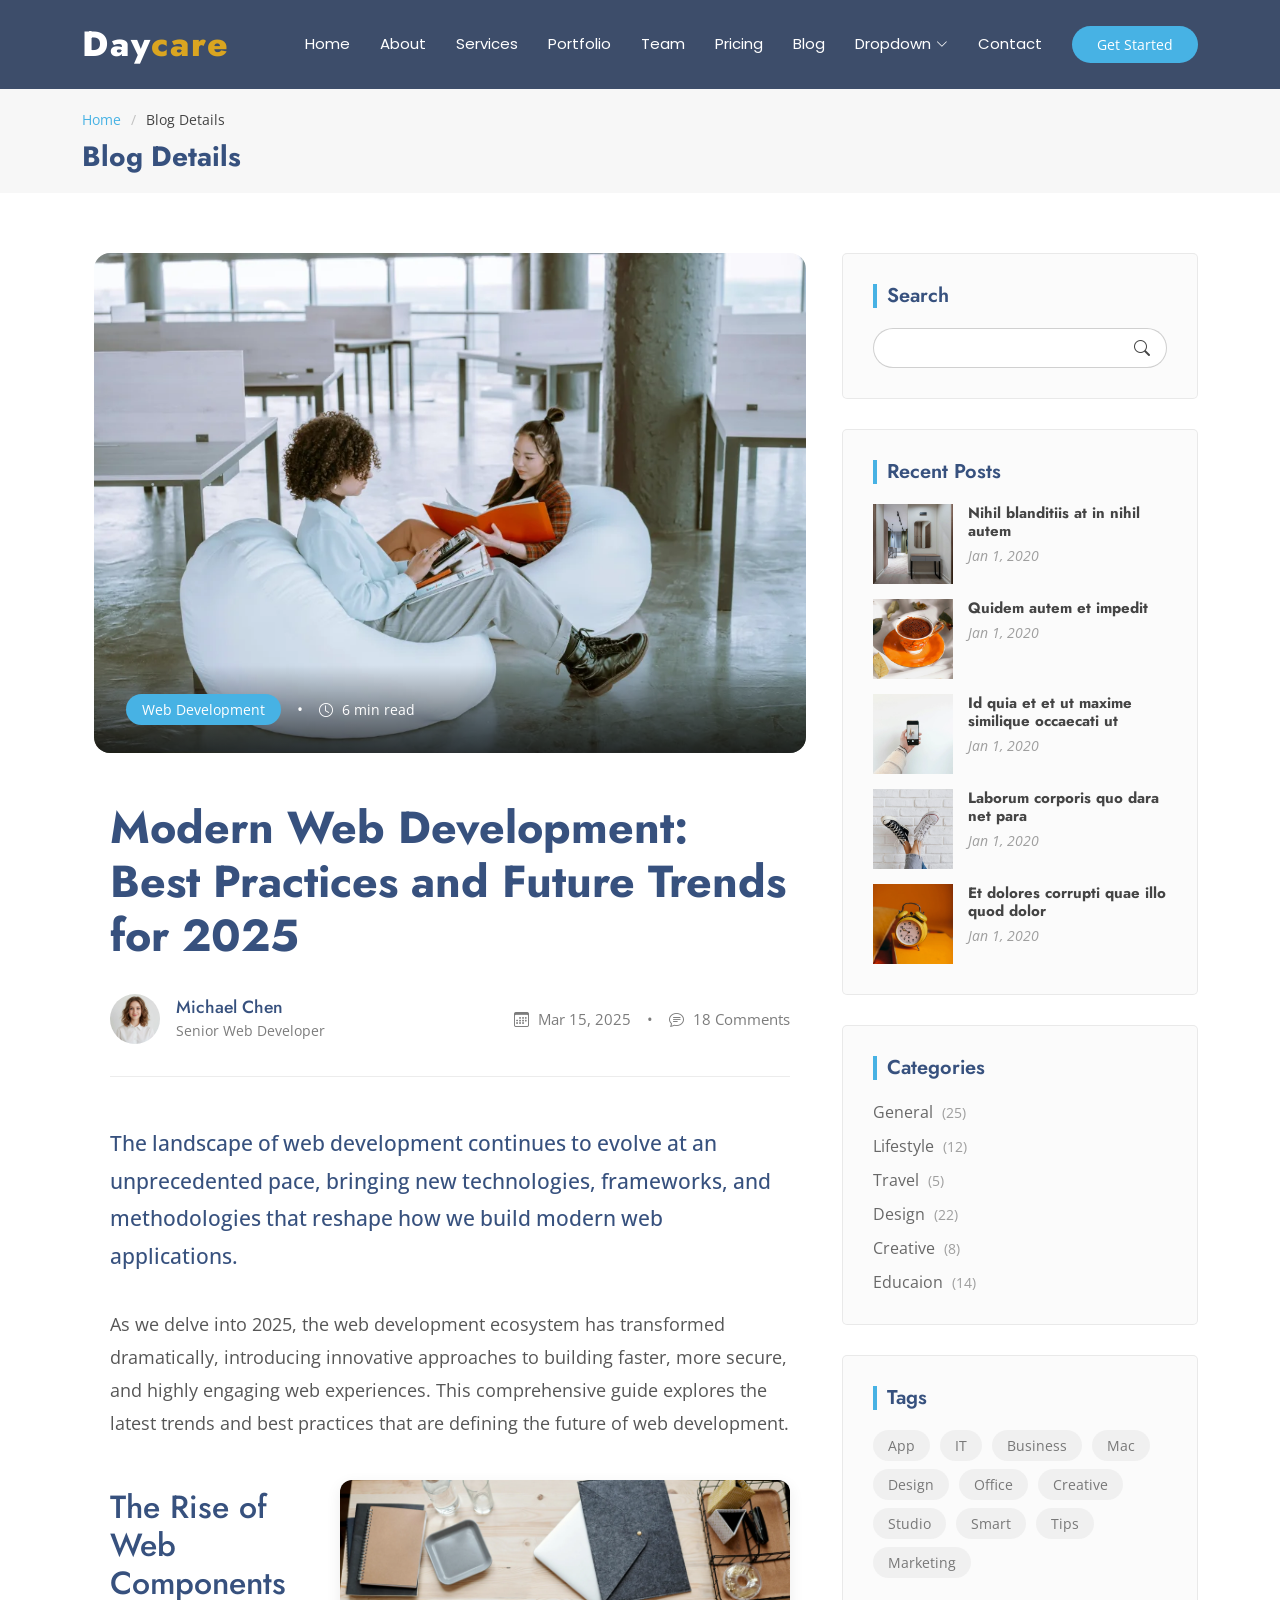
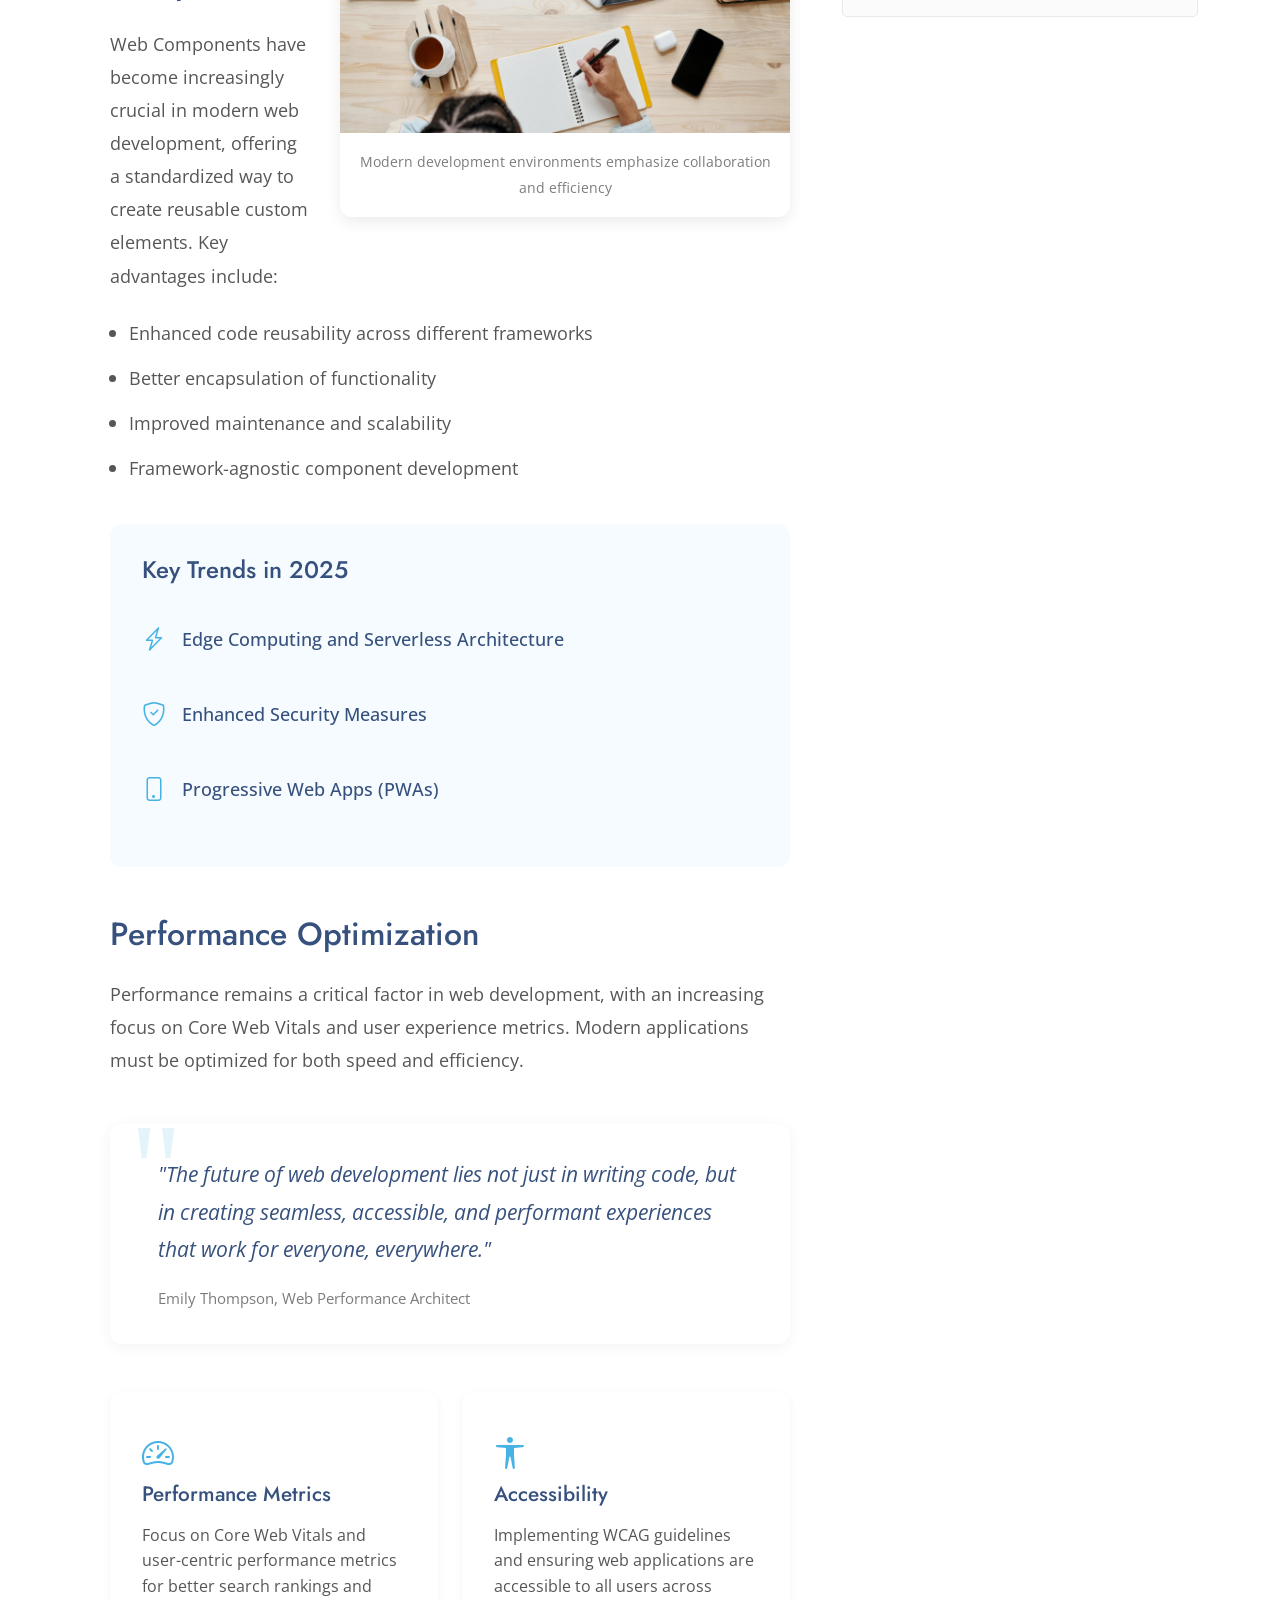
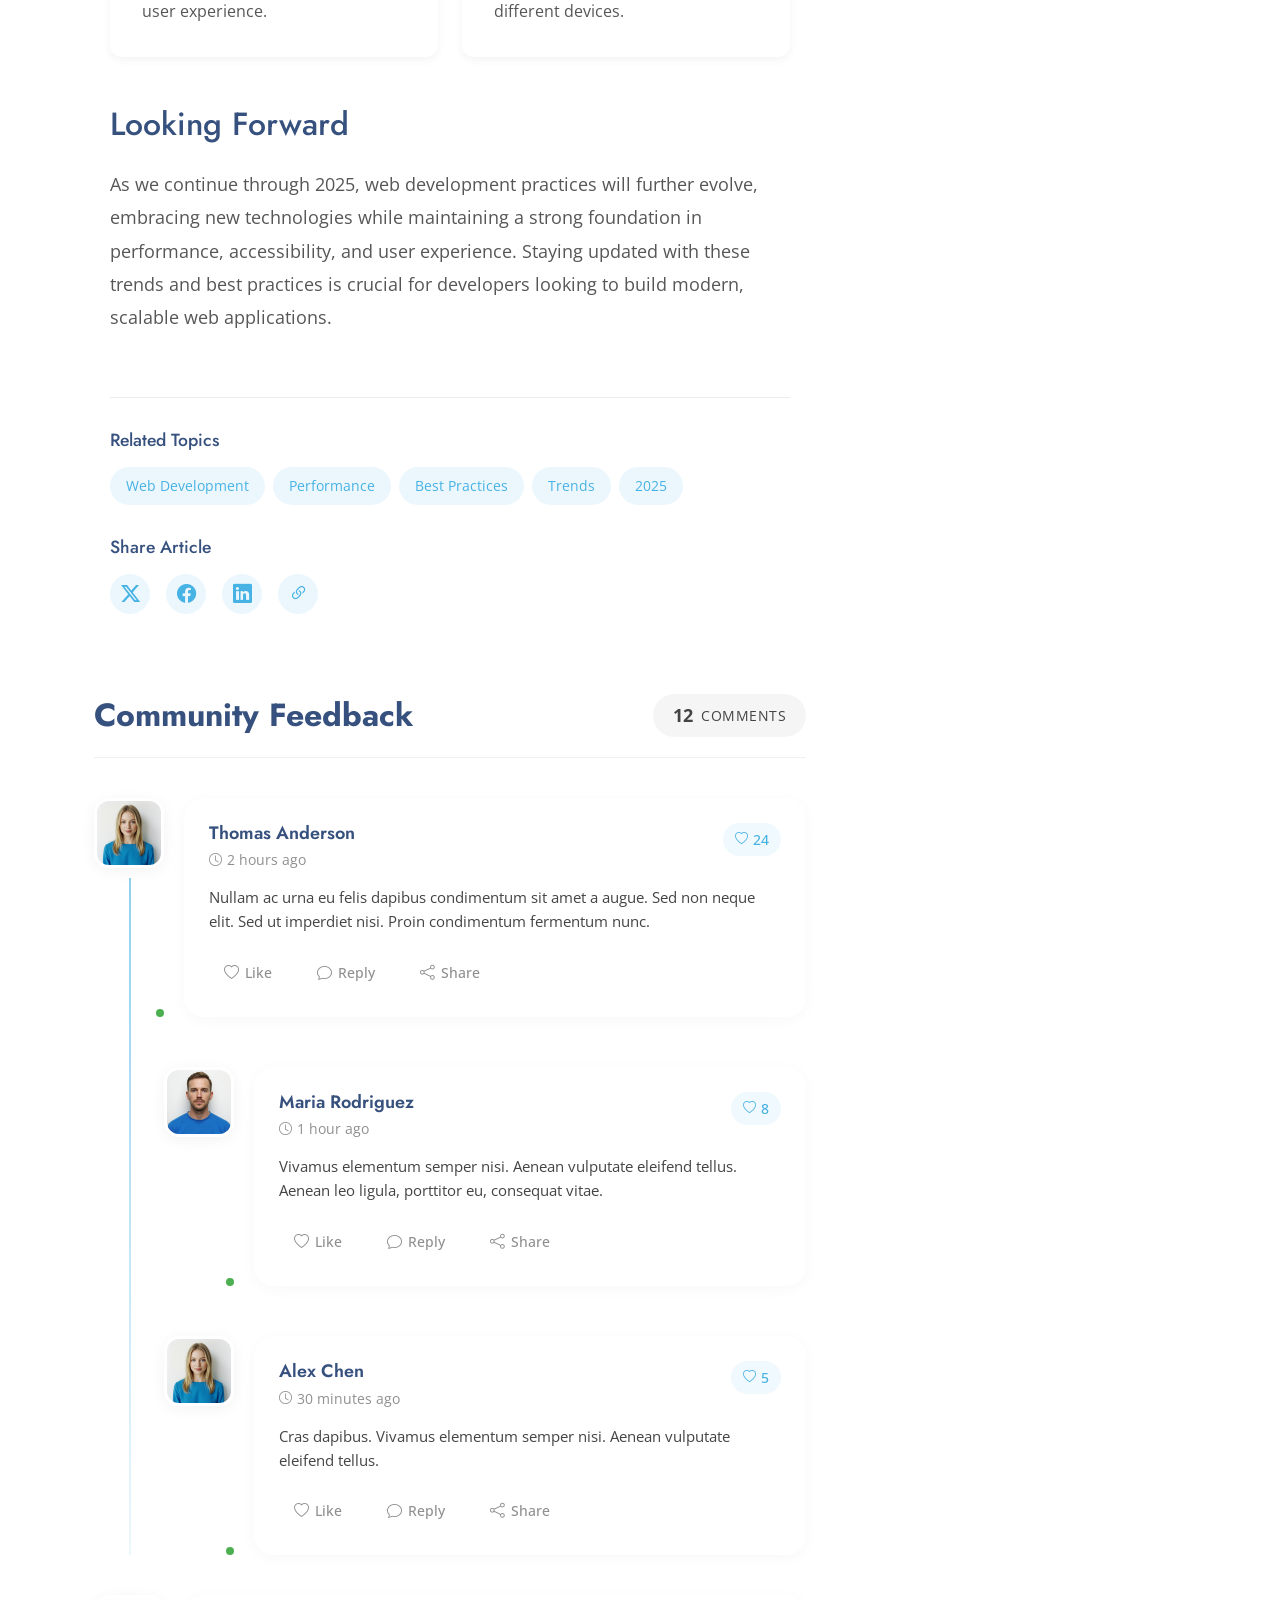
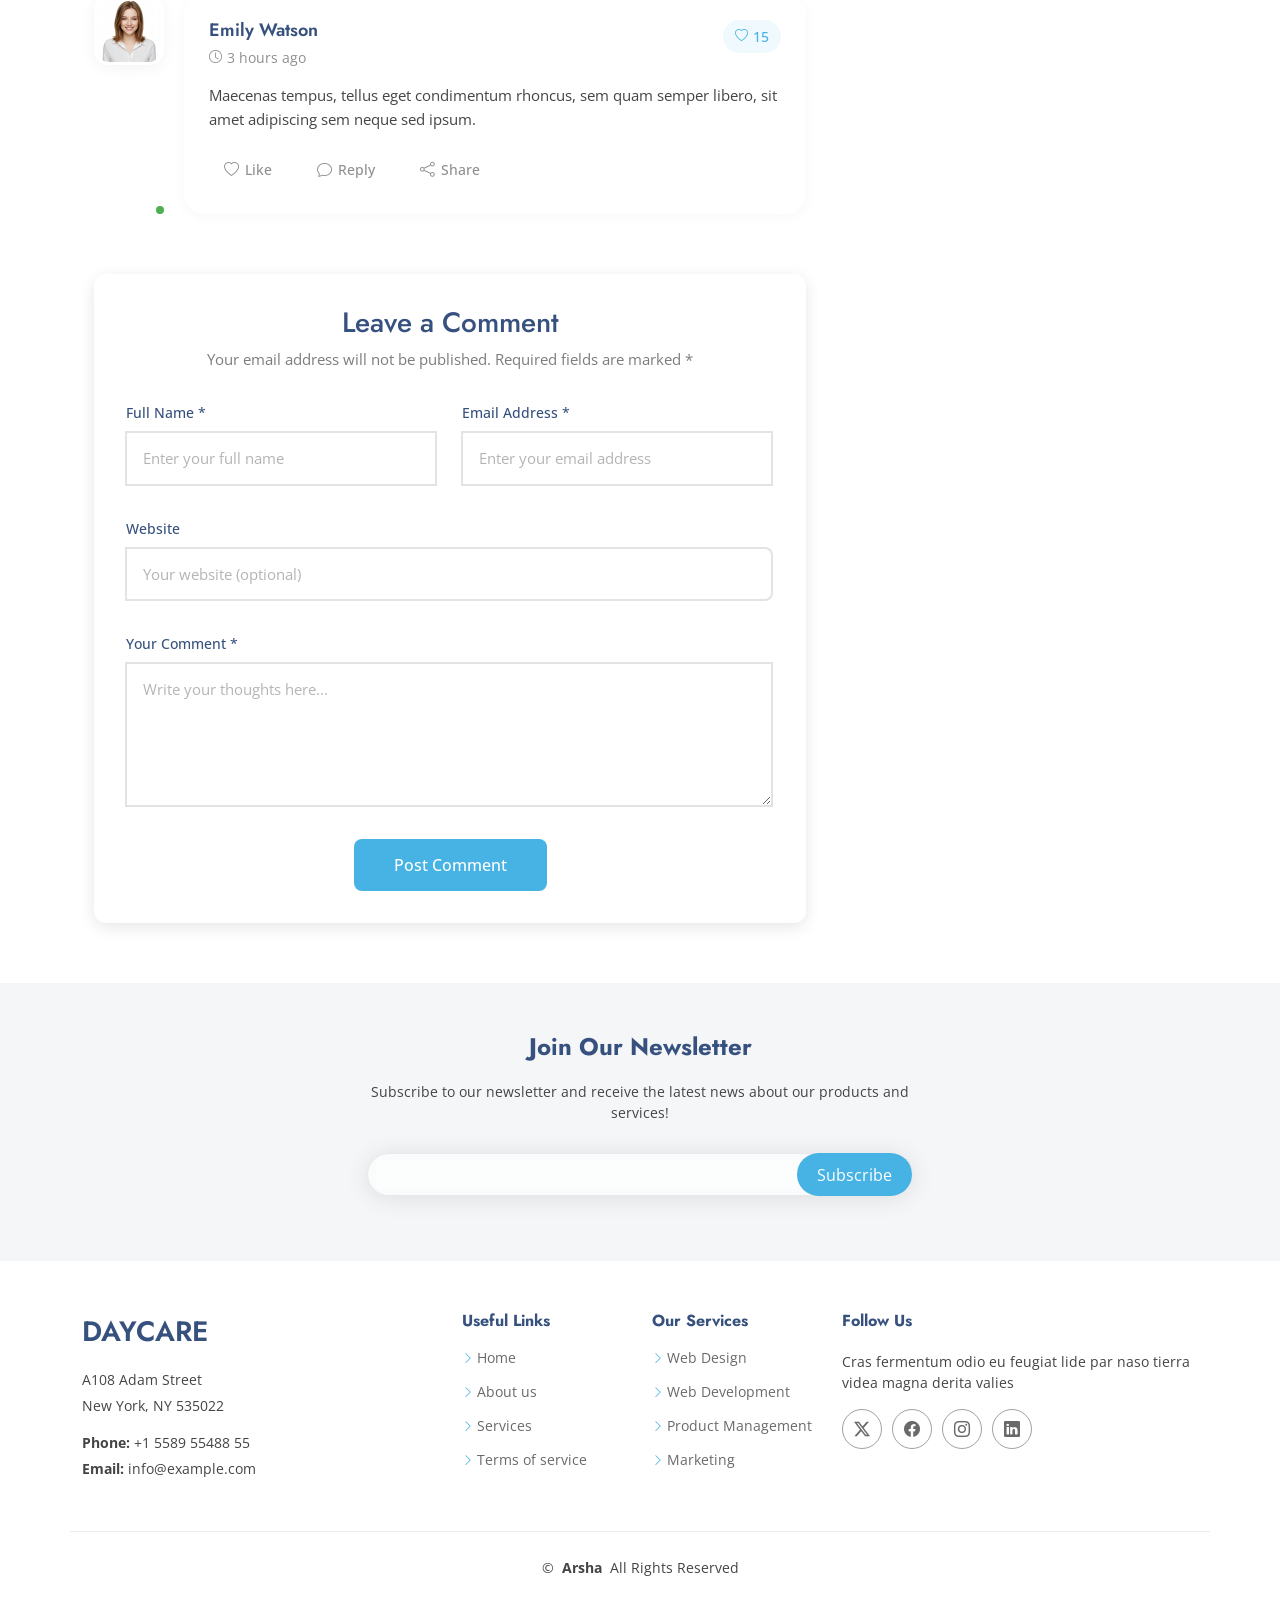
<file: blog-details.html>
<!DOCTYPE html>
<html lang="en">

<head>
  <meta charset="utf-8">
  <meta content="width=device-width, initial-scale=1.0" name="viewport">
  <title>MY HOSPITAL WEBSITE</title>
  <meta name="description" content="">
  <meta name="keywords" content="">

 

  <!-- Fonts -->
  <link href="https://fonts.googleapis.com" rel="preconnect">
  <link href="https://fonts.gstatic.com" rel="preconnect" crossorigin>
  <link href="https://fonts.googleapis.com/css2?family=Open+Sans:ital,wght@0,300;0,400;0,500;0,600;0,700;0,800;1,300;1,400;1,500;1,600;1,700;1,800&family=Poppins:ital,wght@0,100;0,200;0,300;0,400;0,500;0,600;0,700;0,800;0,900;1,100;1,200;1,300;1,400;1,500;1,600;1,700;1,800;1,900&family=Jost:ital,wght@0,100;0,200;0,300;0,400;0,500;0,600;0,700;0,800;0,900;1,100;1,200;1,300;1,400;1,500;1,600;1,700;1,800;1,900&display=swap" rel="stylesheet">

  <!-- Vendor CSS Files -->
  <link href="assets/vendor/bootstrap/css/bootstrap.min.css" rel="stylesheet">
  <link href="assets/vendor/bootstrap-icons/bootstrap-icons.css" rel="stylesheet">
  <link href="assets/vendor/aos/aos.css" rel="stylesheet">
  <link href="assets/vendor/glightbox/css/glightbox.min.css" rel="stylesheet">
  <link href="assets/vendor/swiper/swiper-bundle.min.css" rel="stylesheet">

  <!-- Main CSS File -->
  <link href="assets/css/main.css" rel="stylesheet">


</head>

<body class="blog-details-page">

  <header id="header" class="header d-flex align-items-center sticky-top">
    <div class="container-fluid container-xl position-relative d-flex align-items-center">

      <a href="index.html" class="logo d-flex align-items-center me-auto">
        <!-- Uncomment the line below if you also wish to use an image logo -->
        <!-- <img src="assets/img/logo.webp" alt=""> -->
         <h1 class="sitename">Day<span class="site">care</span></h1>
      </a>

      <nav id="navmenu" class="navmenu">
        <ul>
          <li><a href="#hero">Home</a></li>
          <li><a href="#about">About</a></li>
          <li><a href="#services">Services</a></li>
          <li><a href="#portfolio">Portfolio</a></li>
          <li><a href="#team">Team</a></li>
          <li><a href="#pricing">Pricing</a></li>
          <li><a href="blog.html">Blog</a></li>
          <li class="dropdown"><a href="#"><span>Dropdown</span> <i class="bi bi-chevron-down toggle-dropdown"></i></a>
            <ul>
              <li><a href="#">Dropdown 1</a></li>
              <li class="dropdown"><a href="#"><span>Deep Dropdown</span> <i class="bi bi-chevron-down toggle-dropdown"></i></a>
                <ul>
                  <li><a href="#">Deep Dropdown 1</a></li>
                  <li><a href="#">Deep Dropdown 2</a></li>
                  <li><a href="#">Deep Dropdown 3</a></li>
                  <li><a href="#">Deep Dropdown 4</a></li>
                  <li><a href="#">Deep Dropdown 5</a></li>
                </ul>
              </li>
              <li><a href="#">Dropdown 2</a></li>
              <li><a href="#">Dropdown 3</a></li>
              <li><a href="#">Dropdown 4</a></li>
            </ul>
          </li>
          <li><a href="#contact">Contact</a></li>
        </ul>
        <i class="mobile-nav-toggle d-xl-none bi bi-list"></i>
      </nav>

      <a class="btn-getstarted" href="#about">Get Started</a>

    </div>
  </header>

  <main class="main">

    <!-- Page Title -->
    <div class="page-title" data-aos="fade">
      <div class="container">
        <nav class="breadcrumbs">
          <ol>
            <li><a href="index.html">Home</a></li>
            <li class="current">Blog Details</li>
          </ol>
        </nav>
        <h1>Blog Details</h1>
      </div>
    </div><!-- End Page Title -->

    <div class="container">
      <div class="row">

        <div class="col-lg-8">

          <!-- Blog Details Section -->
          <section id="blog-details" class="blog-details section">
            <div class="container" data-aos="fade-up">

              <article class="article">

                <div class="hero-img" data-aos="zoom-in">
                  <img src="assets/img/blog/blog-post-3.webp" alt="Featured blog image" class="img-fluid" loading="lazy">
                  <div class="meta-overlay">
                    <div class="meta-categories">
                      <a href="#" class="category">Web Development</a>
                      <span class="divider">•</span>
                      <span class="reading-time"><i class="bi bi-clock"></i> 6 min read</span>
                    </div>
                  </div>
                </div>

                <div class="article-content" data-aos="fade-up" data-aos-delay="100">
                  <div class="content-header">
                    <h1 class="title">Modern Web Development: Best Practices and Future Trends for 2025</h1>

                    <div class="author-info">
                      <div class="author-details">
                        <img src="assets/img/person/person-f-8.webp" alt="Author" class="author-img">
                        <div class="info">
                          <h4>Michael Chen</h4>
                          <span class="role">Senior Web Developer</span>
                        </div>
                      </div>
                      <div class="post-meta">
                        <span class="date"><i class="bi bi-calendar3"></i> Mar 15, 2025</span>
                        <span class="divider">•</span>
                        <span class="comments"><i class="bi bi-chat-text"></i> 18 Comments</span>
                      </div>
                    </div>
                  </div>

                  <div class="content">
                    <p class="lead">
                      The landscape of web development continues to evolve at an unprecedented pace, bringing new technologies, frameworks, and methodologies that reshape how we build modern web applications.
                    </p>

                    <p>
                      As we delve into 2025, the web development ecosystem has transformed dramatically, introducing innovative approaches to building faster, more secure, and highly engaging web experiences. This comprehensive guide explores the latest trends and best practices that are defining the future of web development.
                    </p>

                    <div class="content-image right-aligned">
                      <img src="assets/img/blog/blog-hero-2.webp" class="img-fluid" alt="Modern web development tools" loading="lazy">
                      <figcaption>Modern development environments emphasize collaboration and efficiency</figcaption>
                    </div>

                    <h2>The Rise of Web Components</h2>
                    <p>
                      Web Components have become increasingly crucial in modern web development, offering a standardized way to create reusable custom elements. Key advantages include:
                    </p>
                    <ul>
                      <li>Enhanced code reusability across different frameworks</li>
                      <li>Better encapsulation of functionality</li>
                      <li>Improved maintenance and scalability</li>
                      <li>Framework-agnostic component development</li>
                    </ul>

                    <div class="highlight-box">
                      <h3>Key Trends in 2025</h3>
                      <ul class="trend-list">
                        <li>
                          <i class="bi bi-lightning-charge"></i>
                          <span>Edge Computing and Serverless Architecture</span>
                        </li>
                        <li>
                          <i class="bi bi-shield-check"></i>
                          <span>Enhanced Security Measures</span>
                        </li>
                        <li>
                          <i class="bi bi-phone"></i>
                          <span>Progressive Web Apps (PWAs)</span>
                        </li>
                      </ul>
                    </div>

                    <h2>Performance Optimization</h2>
                    <p>
                      Performance remains a critical factor in web development, with an increasing focus on Core Web Vitals and user experience metrics. Modern applications must be optimized for both speed and efficiency.
                    </p>

                    <blockquote>
                      <p>
                        "The future of web development lies not just in writing code, but in creating seamless, accessible, and performant experiences that work for everyone, everywhere."
                      </p>
                      <cite>Emily Thompson, Web Performance Architect</cite>
                    </blockquote>

                    <div class="content-grid">
                      <div class="row g-4">
                        <div class="col-md-6">
                          <div class="info-card">
                            <i class="bi bi-speedometer2"></i>
                            <h4>Performance Metrics</h4>
                            <p>Focus on Core Web Vitals and user-centric performance metrics for better search rankings and user experience.</p>
                          </div>
                        </div>
                        <div class="col-md-6">
                          <div class="info-card">
                            <i class="bi bi-universal-access"></i>
                            <h4>Accessibility</h4>
                            <p>Implementing WCAG guidelines and ensuring web applications are accessible to all users across different devices.</p>
                          </div>
                        </div>
                      </div>
                    </div>

                    <h2>Looking Forward</h2>
                    <p>
                      As we continue through 2025, web development practices will further evolve, embracing new technologies while maintaining a strong foundation in performance, accessibility, and user experience. Staying updated with these trends and best practices is crucial for developers looking to build modern, scalable web applications.
                    </p>
                  </div>

                  <div class="meta-bottom">
                    <div class="tags-section">
                      <h4>Related Topics</h4>
                      <div class="tags">
                        <a href="#" class="tag">Web Development</a>
                        <a href="#" class="tag">Performance</a>
                        <a href="#" class="tag">Best Practices</a>
                        <a href="#" class="tag">Trends</a>
                        <a href="#" class="tag">2025</a>
                      </div>
                    </div>

                    <div class="share-section">
                      <h4>Share Article</h4>
                      <div class="social-links">
                        <a href="#" class="twitter"><i class="bi bi-twitter-x"></i></a>
                        <a href="#" class="facebook"><i class="bi bi-facebook"></i></a>
                        <a href="#" class="linkedin"><i class="bi bi-linkedin"></i></a>
                        <a href="#" class="copy-link" title="Copy Link"><i class="bi bi-link-45deg"></i></a>
                      </div>
                    </div>
                  </div>
                </div>

              </article>

            </div>
          </section><!-- /Blog Details Section -->

          <!-- Blog Comments Section -->
          <section id="blog-comments" class="blog-comments section">

            <div class="container" data-aos="fade-up" data-aos-delay="100">

              <div class="blog-comments-4">
                <div class="comments-header">
                  <h3 class="title">Community Feedback</h3>
                  <div class="comments-stats">
                    <span class="count">12</span>
                    <span class="label">Comments</span>
                  </div>
                </div>

                <div class="comments-container">
                  <!-- Comment #1 -->
                  <div class="comment-thread">
                    <div class="comment-box">
                      <div class="comment-wrapper">
                        <div class="avatar-wrapper">
                          <img src="assets/img/person/person-f-9.webp" alt="Avatar" loading="lazy">
                          <span class="status-indicator"></span>
                        </div>

                        <div class="comment-content">
                          <div class="comment-header">
                            <div class="user-info">
                              <h4>Thomas Anderson</h4>
                              <span class="time-badge">
                                <i class="bi bi-clock"></i>
                                2 hours ago
                              </span>
                            </div>
                            <div class="engagement">
                              <span class="likes">
                                <i class="bi bi-heart"></i>
                                24
                              </span>
                            </div>
                          </div>

                          <div class="comment-body">
                            <p>Nullam ac urna eu felis dapibus condimentum sit amet a augue. Sed non neque elit. Sed ut imperdiet nisi. Proin condimentum fermentum nunc.</p>
                          </div>

                          <div class="comment-actions">
                            <button class="action-btn like-btn" aria-label="Like comment">
                              <i class="bi bi-heart"></i>
                              <span>Like</span>
                            </button>
                            <button class="action-btn reply-btn" aria-label="Reply to comment">
                              <i class="bi bi-chat"></i>
                              <span>Reply</span>
                            </button>
                            <button class="action-btn share-btn" aria-label="Share comment">
                              <i class="bi bi-share"></i>
                              <span>Share</span>
                            </button>
                          </div>
                        </div>
                      </div>
                    </div>

                    <!-- Replies Container -->
                    <div class="replies-container">
                      <!-- Reply #1 -->
                      <div class="comment-box reply">
                        <div class="comment-wrapper">
                          <div class="avatar-wrapper">
                            <img src="assets/img/person/person-m-9.webp" alt="Avatar" loading="lazy">
                            <span class="status-indicator"></span>
                          </div>

                          <div class="comment-content">
                            <div class="comment-header">
                              <div class="user-info">
                                <h4>Maria Rodriguez</h4>
                                <span class="time-badge">
                                  <i class="bi bi-clock"></i>
                                  1 hour ago
                                </span>
                              </div>
                              <div class="engagement">
                                <span class="likes">
                                  <i class="bi bi-heart"></i>
                                  8
                                </span>
                              </div>
                            </div>

                            <div class="comment-body">
                              <p>Vivamus elementum semper nisi. Aenean vulputate eleifend tellus. Aenean leo ligula, porttitor eu, consequat vitae.</p>
                            </div>

                            <div class="comment-actions">
                              <button class="action-btn like-btn" aria-label="Like comment">
                                <i class="bi bi-heart"></i>
                                <span>Like</span>
                              </button>
                              <button class="action-btn reply-btn" aria-label="Reply to comment">
                                <i class="bi bi-chat"></i>
                                <span>Reply</span>
                              </button>
                              <button class="action-btn share-btn" aria-label="Share comment">
                                <i class="bi bi-share"></i>
                                <span>Share</span>
                              </button>
                            </div>
                          </div>
                        </div>
                      </div>

                      <!-- Reply #2 -->
                      <div class="comment-box reply">
                        <div class="comment-wrapper">
                          <div class="avatar-wrapper">
                            <img src="assets/img/person/person-f-9.webp" alt="Avatar" loading="lazy">
                            <span class="status-indicator"></span>
                          </div>

                          <div class="comment-content">
                            <div class="comment-header">
                              <div class="user-info">
                                <h4>Alex Chen</h4>
                                <span class="time-badge">
                                  <i class="bi bi-clock"></i>
                                  30 minutes ago
                                </span>
                              </div>
                              <div class="engagement">
                                <span class="likes">
                                  <i class="bi bi-heart"></i>
                                  5
                                </span>
                              </div>
                            </div>

                            <div class="comment-body">
                              <p>Cras dapibus. Vivamus elementum semper nisi. Aenean vulputate eleifend tellus.</p>
                            </div>

                            <div class="comment-actions">
                              <button class="action-btn like-btn" aria-label="Like comment">
                                <i class="bi bi-heart"></i>
                                <span>Like</span>
                              </button>
                              <button class="action-btn reply-btn" aria-label="Reply to comment">
                                <i class="bi bi-chat"></i>
                                <span>Reply</span>
                              </button>
                              <button class="action-btn share-btn" aria-label="Share comment">
                                <i class="bi bi-share"></i>
                                <span>Share</span>
                              </button>
                            </div>
                          </div>
                        </div>
                      </div>
                    </div>
                  </div>

                  <!-- Comment #2 -->
                  <div class="comment-thread">
                    <div class="comment-box">
                      <div class="comment-wrapper">
                        <div class="avatar-wrapper">
                          <img src="assets/img/person/person-f-7.webp" alt="Avatar" loading="lazy">
                          <span class="status-indicator"></span>
                        </div>

                        <div class="comment-content">
                          <div class="comment-header">
                            <div class="user-info">
                              <h4>Emily Watson</h4>
                              <span class="time-badge">
                                <i class="bi bi-clock"></i>
                                3 hours ago
                              </span>
                            </div>
                            <div class="engagement">
                              <span class="likes">
                                <i class="bi bi-heart"></i>
                                15
                              </span>
                            </div>
                          </div>

                          <div class="comment-body">
                            <p>Maecenas tempus, tellus eget condimentum rhoncus, sem quam semper libero, sit amet adipiscing sem neque sed ipsum.</p>
                          </div>

                          <div class="comment-actions">
                            <button class="action-btn like-btn" aria-label="Like comment">
                              <i class="bi bi-heart"></i>
                              <span>Like</span>
                            </button>
                            <button class="action-btn reply-btn" aria-label="Reply to comment">
                              <i class="bi bi-chat"></i>
                              <span>Reply</span>
                            </button>
                            <button class="action-btn share-btn" aria-label="Share comment">
                              <i class="bi bi-share"></i>
                              <span>Share</span>
                            </button>
                          </div>
                        </div>
                      </div>
                    </div>
                  </div>
                </div>
              </div>

            </div>

          </section><!-- /Blog Comments Section -->

          <!-- Blog Comment Form Section -->
          <section id="blog-comment-form" class="blog-comment-form section">

            <div class="container" data-aos="fade-up" data-aos-delay="100">

              <form method="post" role="form">

                <div class="form-header">
                  <h3>Leave a Comment</h3>
                  <p>Your email address will not be published. Required fields are marked *</p>
                </div>

                <div class="row gy-3">
                  <div class="col-md-6">
                    <div class="input-group">
                      <label for="name">Full Name *</label>
                      <input type="text" name="name" id="name" placeholder="Enter your full name" required="">
                      <span class="error-text">Please enter your name</span>
                    </div>
                  </div>

                  <div class="col-md-6">
                    <div class="input-group">
                      <label for="email">Email Address *</label>
                      <input type="email" name="email" id="email" placeholder="Enter your email address" required="">
                      <span class="error-text">Please enter a valid email address</span>
                    </div>
                  </div>

                  <div class="col-12">
                    <div class="input-group">
                      <label for="website">Website</label>
                      <input type="url" name="website" id="website" placeholder="Your website (optional)">
                    </div>
                  </div>

                  <div class="col-12">
                    <div class="input-group">
                      <label for="comment">Your Comment *</label>
                      <textarea name="comment" id="comment" rows="5" placeholder="Write your thoughts here..." required=""></textarea>
                      <span class="error-text">Please enter your comment</span>
                    </div>
                  </div>

                  <div class="col-12 text-center">
                    <button type="submit">Post Comment</button>
                  </div>
                </div>

              </form>

            </div>

          </section><!-- /Blog Comment Form Section -->

        </div>

        <div class="col-lg-4 sidebar">

          <div class="widgets-container" data-aos="fade-up" data-aos-delay="200">

            <!-- Search Widget -->
            <div class="search-widget widget-item">

              <h3 class="widget-title">Search</h3>
              <form action="">
                <input type="text">
                <button type="submit" title="Search"><i class="bi bi-search"></i></button>
              </form>

            </div><!--/Search Widget -->

            <!-- Recent Posts Widget -->
            <div class="recent-posts-widget widget-item">

              <h3 class="widget-title">Recent Posts</h3>

              <div class="post-item">
                <img src="assets/img/blog/blog-post-square-1.webp" alt="" class="flex-shrink-0">
                <div>
                  <h4><a href="blog-details.html">Nihil blanditiis at in nihil autem</a></h4>
                  <time datetime="2020-01-01">Jan 1, 2020</time>
                </div>
              </div><!-- End recent post item-->

              <div class="post-item">
                <img src="assets/img/blog/blog-post-square-2.webp" alt="" class="flex-shrink-0">
                <div>
                  <h4><a href="blog-details.html">Quidem autem et impedit</a></h4>
                  <time datetime="2020-01-01">Jan 1, 2020</time>
                </div>
              </div><!-- End recent post item-->

              <div class="post-item">
                <img src="assets/img/blog/blog-post-square-3.webp" alt="" class="flex-shrink-0">
                <div>
                  <h4><a href="blog-details.html">Id quia et et ut maxime similique occaecati ut</a></h4>
                  <time datetime="2020-01-01">Jan 1, 2020</time>
                </div>
              </div><!-- End recent post item-->

              <div class="post-item">
                <img src="assets/img/blog/blog-post-square-4.webp" alt="" class="flex-shrink-0">
                <div>
                  <h4><a href="blog-details.html">Laborum corporis quo dara net para</a></h4>
                  <time datetime="2020-01-01">Jan 1, 2020</time>
                </div>
              </div><!-- End recent post item-->

              <div class="post-item">
                <img src="assets/img/blog/blog-post-square-5.webp" alt="" class="flex-shrink-0">
                <div>
                  <h4><a href="blog-details.html">Et dolores corrupti quae illo quod dolor</a></h4>
                  <time datetime="2020-01-01">Jan 1, 2020</time>
                </div>
              </div><!-- End recent post item-->

            </div><!--/Recent Posts Widget -->

            <!-- Categories Widget -->
            <div class="categories-widget widget-item">

              <h3 class="widget-title">Categories</h3>
              <ul class="mt-3">
                <li><a href="#">General <span>(25)</span></a></li>
                <li><a href="#">Lifestyle <span>(12)</span></a></li>
                <li><a href="#">Travel <span>(5)</span></a></li>
                <li><a href="#">Design <span>(22)</span></a></li>
                <li><a href="#">Creative <span>(8)</span></a></li>
                <li><a href="#">Educaion <span>(14)</span></a></li>
              </ul>

            </div><!--/Categories Widget -->

            <!-- Tags Widget -->
            <div class="tags-widget widget-item">

              <h3 class="widget-title">Tags</h3>
              <ul>
                <li><a href="#">App</a></li>
                <li><a href="#">IT</a></li>
                <li><a href="#">Business</a></li>
                <li><a href="#">Mac</a></li>
                <li><a href="#">Design</a></li>
                <li><a href="#">Office</a></li>
                <li><a href="#">Creative</a></li>
                <li><a href="#">Studio</a></li>
                <li><a href="#">Smart</a></li>
                <li><a href="#">Tips</a></li>
                <li><a href="#">Marketing</a></li>
              </ul>

            </div><!--/Tags Widget -->

          </div>

        </div>

      </div>
    </div>

  </main>

  <footer id="footer" class="footer">

    <div class="footer-newsletter">
      <div class="container">
        <div class="row justify-content-center text-center">
          <div class="col-lg-6">
            <h4>Join Our Newsletter</h4>
            <p>Subscribe to our newsletter and receive the latest news about our products and services!</p>
            <form action="forms/newsletter.php" method="post" class="php-email-form">
              <div class="newsletter-form"><input type="email" name="email"><input type="submit" value="Subscribe"></div>
              <div class="loading">Loading</div>
              <div class="error-message"></div>
              <div class="sent-message">Your subscription request has been sent. Thank you!</div>
            </form>
          </div>
        </div>
      </div>
    </div>

    <div class="container footer-top">
      <div class="row gy-4">
        <div class="col-lg-4 col-md-6 footer-about">
          <a href="index.html" class="d-flex align-items-center">
            <span class="sitename">Daycare</span>
          </a>
          <div class="footer-contact pt-3">
            <p>A108 Adam Street</p>
            <p>New York, NY 535022</p>
            <p class="mt-3"><strong>Phone:</strong> <span>+1 5589 55488 55</span></p>
            <p><strong>Email:</strong> <span>info@example.com</span></p>
          </div>
        </div>

        <div class="col-lg-2 col-md-3 footer-links">
          <h4>Useful Links</h4>
          <ul>
            <li><i class="bi bi-chevron-right"></i> <a href="#">Home</a></li>
            <li><i class="bi bi-chevron-right"></i> <a href="#">About us</a></li>
            <li><i class="bi bi-chevron-right"></i> <a href="#">Services</a></li>
            <li><i class="bi bi-chevron-right"></i> <a href="#">Terms of service</a></li>
          </ul>
        </div>

        <div class="col-lg-2 col-md-3 footer-links">
          <h4>Our Services</h4>
          <ul>
            <li><i class="bi bi-chevron-right"></i> <a href="#">Web Design</a></li>
            <li><i class="bi bi-chevron-right"></i> <a href="#">Web Development</a></li>
            <li><i class="bi bi-chevron-right"></i> <a href="#">Product Management</a></li>
            <li><i class="bi bi-chevron-right"></i> <a href="#">Marketing</a></li>
          </ul>
        </div>

        <div class="col-lg-4 col-md-12">
          <h4>Follow Us</h4>
          <p>Cras fermentum odio eu feugiat lide par naso tierra videa magna derita valies</p>
          <div class="social-links d-flex">
            <a href=""><i class="bi bi-twitter-x"></i></a>
            <a href=""><i class="bi bi-facebook"></i></a>
            <a href=""><i class="bi bi-instagram"></i></a>
            <a href=""><i class="bi bi-linkedin"></i></a>
          </div>
        </div>

      </div>
    </div>

    <div class="container copyright text-center mt-4">
      <p>© <strong class="px-1 sitename">Arsha</strong> <span>All Rights Reserved</span></p>
     
    </div>

  </footer>

  <!-- Scroll Top -->
  <a href="#" id="scroll-top" class="scroll-top d-flex align-items-center justify-content-center"><i class="bi bi-arrow-up-short"></i></a>

  <!-- Preloader -->
  <div id="preloader"></div>

  <!-- Vendor JS Files -->
  <script src="assets/vendor/bootstrap/js/bootstrap.bundle.min.js"></script>
  <script src="assets/vendor/php-email-form/validate.js"></script>
  <script src="assets/vendor/aos/aos.js"></script>
  <script src="assets/vendor/glightbox/js/glightbox.min.js"></script>
  <script src="assets/vendor/swiper/swiper-bundle.min.js"></script>
  <script src="assets/vendor/waypoints/noframework.waypoints.js"></script>
  <script src="assets/vendor/imagesloaded/imagesloaded.pkgd.min.js"></script>
  <script src="assets/vendor/isotope-layout/isotope.pkgd.min.js"></script>

  <!-- Main JS File -->
  <script src="assets/js/main.js"></script>

</body>

</html>
</file>
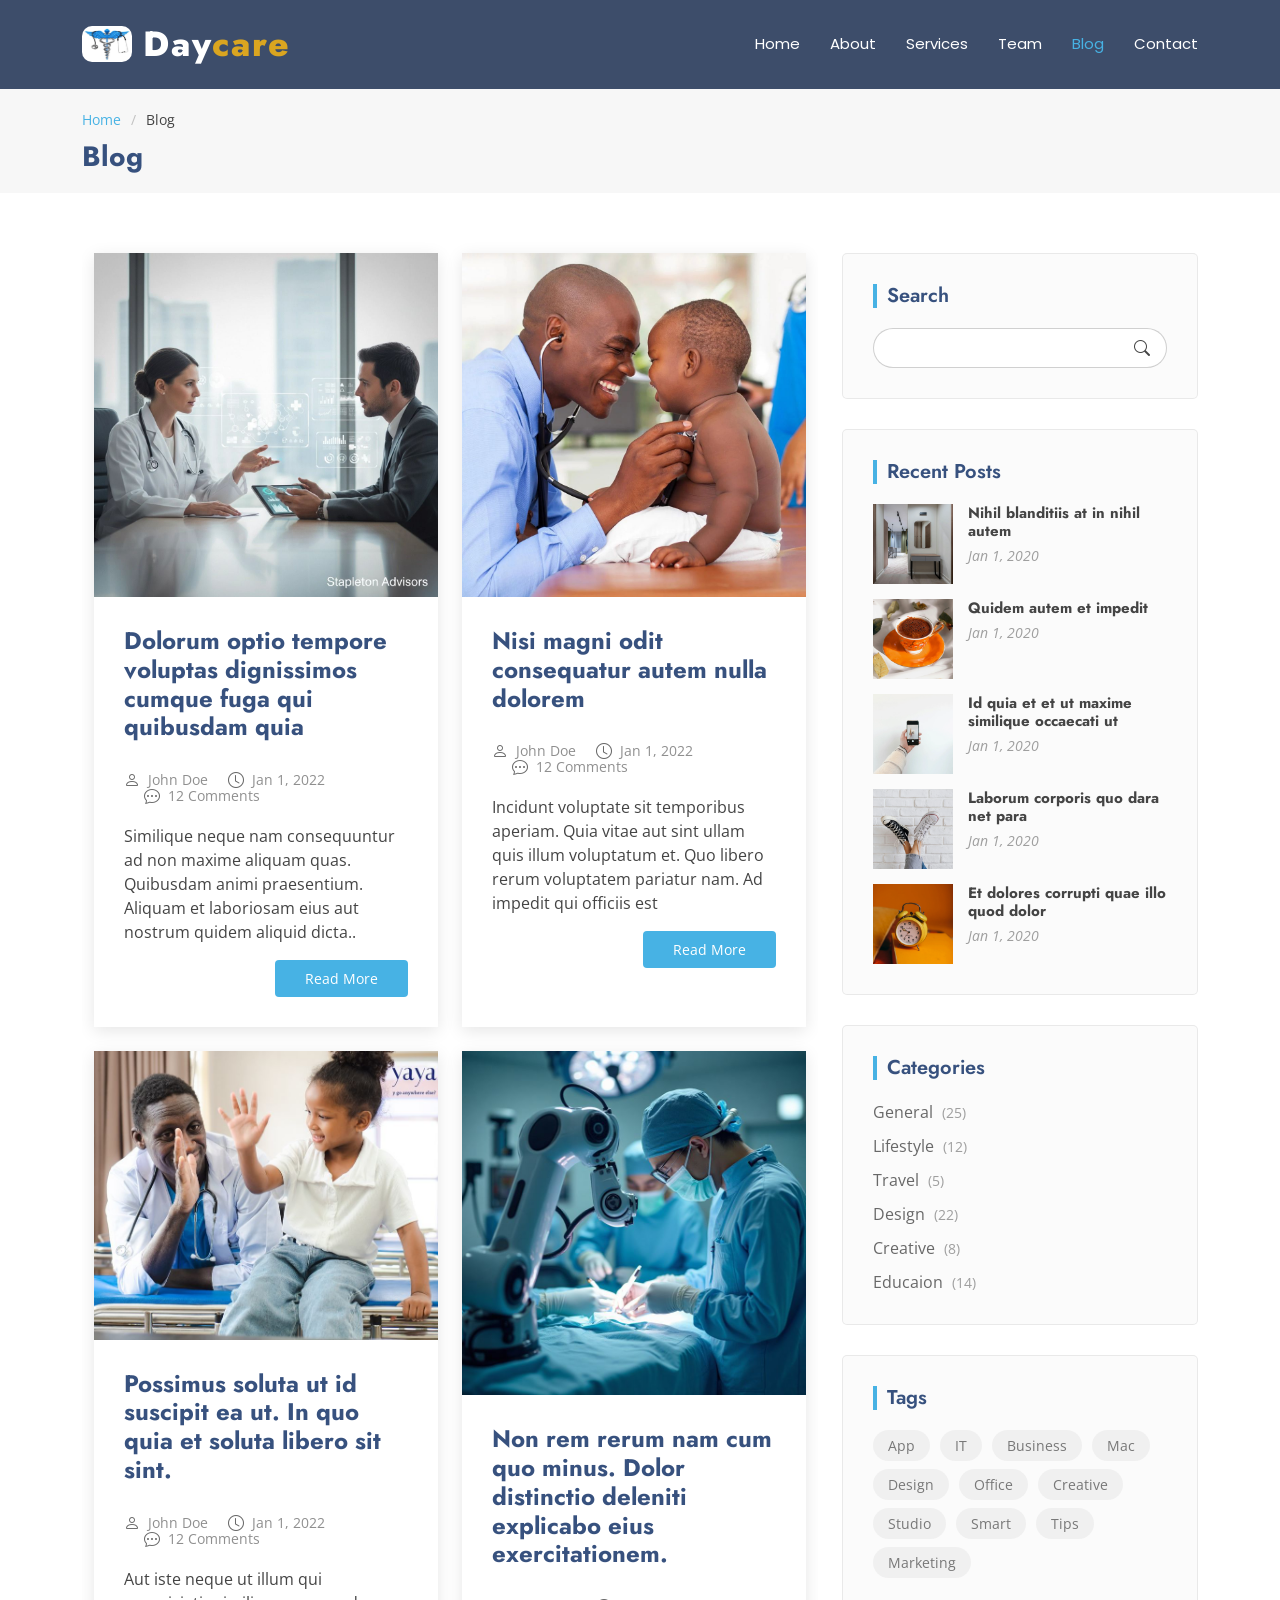
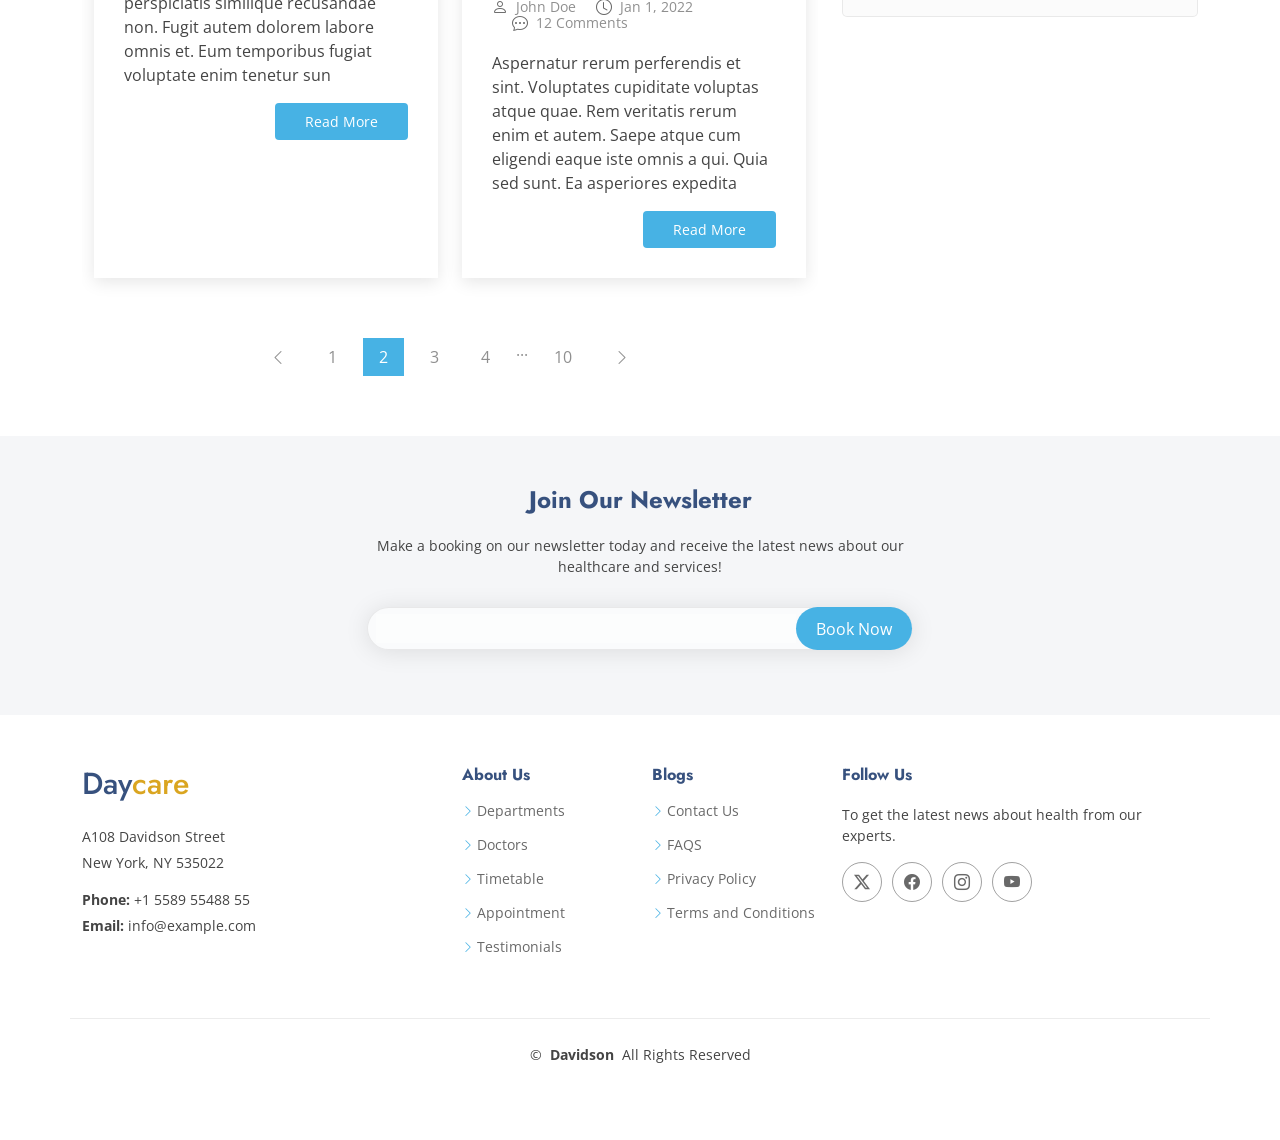
<file: blog.html>
<!DOCTYPE html>
<html lang="en">

<head>
  <meta charset="utf-8">
  <meta content="width=device-width, initial-scale=1.0" name="viewport">
  <title>MY HOSPITAL WEBSITE</title>
  <meta name="description" content="">
  <meta name="keywords" content="">

  

  <!-- Fonts -->
  <link href="https://fonts.googleapis.com" rel="preconnect">
  <link href="https://fonts.gstatic.com" rel="preconnect" crossorigin>
  <link href="https://fonts.googleapis.com/css2?family=Open+Sans:ital,wght@0,300;0,400;0,500;0,600;0,700;0,800;1,300;1,400;1,500;1,600;1,700;1,800&family=Poppins:ital,wght@0,100;0,200;0,300;0,400;0,500;0,600;0,700;0,800;0,900;1,100;1,200;1,300;1,400;1,500;1,600;1,700;1,800;1,900&family=Jost:ital,wght@0,100;0,200;0,300;0,400;0,500;0,600;0,700;0,800;0,900;1,100;1,200;1,300;1,400;1,500;1,600;1,700;1,800;1,900&display=swap" rel="stylesheet">

  <!-- Vendor CSS Files -->
  <link href="assets/vendor/bootstrap/css/bootstrap.min.css" rel="stylesheet">
  <link href="assets/vendor/bootstrap-icons/bootstrap-icons.css" rel="stylesheet">
  <link href="assets/vendor/aos/aos.css" rel="stylesheet">
  <link href="assets/vendor/glightbox/css/glightbox.min.css" rel="stylesheet">
  <link href="assets/vendor/swiper/swiper-bundle.min.css" rel="stylesheet">

  <!-- Main CSS File -->
  <link href="assets/css/main.css" rel="stylesheet">

 
</head>

<body class="blog-page">

  <header id="header" class="header d-flex align-items-center sticky-top">
    <div class="container-fluid container-xl position-relative d-flex align-items-center">

      <a href="index.html" class="logo d-flex align-items-center me-auto">
        <!-- Uncomment the line below if you also wish to use an image logo -->
         <img class="stet" src="assets/img/stethoscope.jpg" alt="" />
         <h1 class="sitename">Day<span class="site">care</span></h1>
      </a>

      <nav id="navmenu" class="navmenu">
        <ul>
          <li><a href="#hero">Home</a></li>
          <li><a href="#about">About</a></li>
          <li><a href="#services">Services</a></li>
          <li><a href="#team">Team</a></li>
          <li><a href="blog.html" class="active">Blog</a></li>
          <li><a href="#contact">Contact</a></li>
        </ul>
        <i class="mobile-nav-toggle d-xl-none bi bi-list"></i>
      </nav>

    </div>
  </header>

  <main class="main">

    <!-- Page Title -->
    <div class="page-title" data-aos="fade">
      <div class="container">
        <nav class="breadcrumbs">
          <ol>
            <li><a href="index.html">Home</a></li>
            <li class="current">Blog</li>
          </ol>
        </nav>
        <h1>Blog</h1>
      </div>
    </div><!-- End Page Title -->

    <div class="container">
      <div class="row">

        <div class="col-lg-8">

          <!-- Blog Posts Section -->
          <section id="blog-posts" class="blog-posts section">

            <div class="container" data-aos="fade-up" data-aos-delay="100">

              <div class="row gy-4">

                <div class="col-lg-6">
                  <article>

                    <div class="post-img">
                      <img src="assets/img/doc with patient 2.jpg" alt="" class="img-fluid">
                    </div>

                    <h2 class="title">
                      <a href="blog-details.html">Dolorum optio tempore voluptas dignissimos cumque fuga qui quibusdam quia</a>
                    </h2>

                    <div class="meta-top">
                      <ul>
                        <li class="d-flex align-items-center"><i class="bi bi-person"></i> <a href="blog-details.html">John Doe</a></li>
                        <li class="d-flex align-items-center"><i class="bi bi-clock"></i> <a href="blog-details.html"><time datetime="2022-01-01">Jan 1, 2022</time></a></li>
                        <li class="d-flex align-items-center"><i class="bi bi-chat-dots"></i> <a href="blog-details.html">12 Comments</a></li>
                      </ul>
                    </div>

                    <div class="content">
                      <p>
                        Similique neque nam consequuntur ad non maxime aliquam quas. Quibusdam animi praesentium. Aliquam et laboriosam eius aut nostrum quidem aliquid dicta..
                      </p>

                      <div class="read-more">
                        <a href="blog-details.html">Read More</a>
                      </div>
                    </div>

                  </article>
                </div><!-- End post list item -->

                <div class="col-lg-6">

                  <article>

                    <div class="post-img">
                      <img src="assets/img/doc with patient 3.jpg" alt="" class="img-fluid">
                    </div>

                    <h2 class="title">
                      <a href="blog-details.html">Nisi magni odit consequatur autem nulla dolorem</a>
                    </h2>

                    <div class="meta-top">
                      <ul>
                        <li class="d-flex align-items-center"><i class="bi bi-person"></i> <a href="blog-details.html">John Doe</a></li>
                        <li class="d-flex align-items-center"><i class="bi bi-clock"></i> <a href="blog-details.html"><time datetime="2022-01-01">Jan 1, 2022</time></a></li>
                        <li class="d-flex align-items-center"><i class="bi bi-chat-dots"></i> <a href="blog-details.html">12 Comments</a></li>
                      </ul>
                    </div>

                    <div class="content">
                      <p>
                        Incidunt voluptate sit temporibus aperiam. Quia vitae aut sint ullam quis illum voluptatum et. Quo libero rerum voluptatem pariatur nam.
                        Ad impedit qui officiis est</p>
                      <div class="read-more">
                        <a href="blog-details.html">Read More</a>
                      </div>
                    </div>

                  </article>

                </div><!-- End post list item -->

                <div class="col-lg-6">

                  <article>

                    <div class="post-img">
                      <img src="assets/img/doc with patient 4.jpg" alt="" class="img-fluid">
                    </div>

                    <h2 class="title">
                      <a href="blog-details.html">Possimus soluta ut id suscipit ea ut. In quo quia et soluta libero sit sint.</a>
                    </h2>

                    <div class="meta-top">
                      <ul>
                        <li class="d-flex align-items-center"><i class="bi bi-person"></i> <a href="blog-details.html">John Doe</a></li>
                        <li class="d-flex align-items-center"><i class="bi bi-clock"></i> <a href="blog-details.html"><time datetime="2022-01-01">Jan 1, 2022</time></a></li>
                        <li class="d-flex align-items-center"><i class="bi bi-chat-dots"></i> <a href="blog-details.html">12 Comments</a></li>
                      </ul>
                    </div>

                    <div class="content">
                      <p>
                        Aut iste neque ut illum qui perspiciatis similique recusandae non. Fugit autem dolorem labore omnis et. Eum temporibus fugiat voluptate enim tenetur sun</p>
                      <div class="read-more">
                        <a href="blog-details.html">Read More</a>
                      </div>
                    </div>

                  </article>

                </div><!-- End post list item -->

                <div class="col-lg-6">

                  <article>

                    <div class="post-img">
                      <img src="assets/img/hospital 2.jpg" alt="" class="img-fluid">
                    </div>

                    <h2 class="title">
                      <a href="blog-details.html">Non rem rerum nam cum quo minus. Dolor distinctio deleniti explicabo eius exercitationem.</a>
                    </h2>

                    <div class="meta-top">
                      <ul>
                        <li class="d-flex align-items-center"><i class="bi bi-person"></i> <a href="blog-details.html">John Doe</a></li>
                        <li class="d-flex align-items-center"><i class="bi bi-clock"></i> <a href="blog-details.html"><time datetime="2022-01-01">Jan 1, 2022</time></a></li>
                        <li class="d-flex align-items-center"><i class="bi bi-chat-dots"></i> <a href="blog-details.html">12 Comments</a></li>
                      </ul>
                    </div>

                    <div class="content">
                      <p>
                        Aspernatur rerum perferendis et sint. Voluptates cupiditate voluptas atque quae. Rem veritatis rerum enim et autem. Saepe atque cum eligendi eaque iste omnis a qui.
                        Quia sed sunt. Ea asperiores expedita <br></p>
                      <div class="read-more">
                        <a href="blog-details.html">Read More</a>
                      </div>
                    </div>

                  </article>

                </div><!-- End post list item -->

              </div><!-- End blog posts list -->

            </div>

          </section><!-- /Blog Posts Section -->

          <!-- Pagination 2 Section -->
          <section id="pagination-2" class="pagination-2 section">

            <div class="container">
              <div class="d-flex justify-content-center">
                <ul>
                  <li><a href="#"><i class="bi bi-chevron-left"></i></a></li>
                  <li><a href="#">1</a></li>
                  <li><a href="#" class="active">2</a></li>
                  <li><a href="#">3</a></li>
                  <li><a href="#">4</a></li>
                  <li>...</li>
                  <li><a href="#">10</a></li>
                  <li><a href="#"><i class="bi bi-chevron-right"></i></a></li>
                </ul>
              </div>
            </div>

          </section><!-- /Pagination 2 Section -->

        </div>

        <div class="col-lg-4 sidebar">

          <div class="widgets-container" data-aos="fade-up" data-aos-delay="200">

            <!-- Search Widget -->
            <div class="search-widget widget-item">

              <h3 class="widget-title">Search</h3>
              <form action="">
                <input type="text">
                <button type="submit" title="Search"><i class="bi bi-search"></i></button>
              </form>

            </div><!--/Search Widget -->

            <!-- Recent Posts Widget -->
            <div class="recent-posts-widget widget-item">

              <h3 class="widget-title">Recent Posts</h3>

              <div class="post-item">
                <img src="assets/img/blog/blog-post-square-1.webp" alt="" class="flex-shrink-0">
                <div>
                  <h4><a href="blog-details.html">Nihil blanditiis at in nihil autem</a></h4>
                  <time datetime="2020-01-01">Jan 1, 2020</time>
                </div>
              </div><!-- End recent post item-->

              <div class="post-item">
                <img src="assets/img/blog/blog-post-square-2.webp" alt="" class="flex-shrink-0">
                <div>
                  <h4><a href="blog-details.html">Quidem autem et impedit</a></h4>
                  <time datetime="2020-01-01">Jan 1, 2020</time>
                </div>
              </div><!-- End recent post item-->

              <div class="post-item">
                <img src="assets/img/blog/blog-post-square-3.webp" alt="" class="flex-shrink-0">
                <div>
                  <h4><a href="blog-details.html">Id quia et et ut maxime similique occaecati ut</a></h4>
                  <time datetime="2020-01-01">Jan 1, 2020</time>
                </div>
              </div><!-- End recent post item-->

              <div class="post-item">
                <img src="assets/img/blog/blog-post-square-4.webp" alt="" class="flex-shrink-0">
                <div>
                  <h4><a href="blog-details.html">Laborum corporis quo dara net para</a></h4>
                  <time datetime="2020-01-01">Jan 1, 2020</time>
                </div>
              </div><!-- End recent post item-->

              <div class="post-item">
                <img src="assets/img/blog/blog-post-square-5.webp" alt="" class="flex-shrink-0">
                <div>
                  <h4><a href="blog-details.html">Et dolores corrupti quae illo quod dolor</a></h4>
                  <time datetime="2020-01-01">Jan 1, 2020</time>
                </div>
              </div><!-- End recent post item-->

            </div><!--/Recent Posts Widget -->

            <!-- Categories Widget -->
            <div class="categories-widget widget-item">

              <h3 class="widget-title">Categories</h3>
              <ul class="mt-3">
                <li><a href="#">General <span>(25)</span></a></li>
                <li><a href="#">Lifestyle <span>(12)</span></a></li>
                <li><a href="#">Travel <span>(5)</span></a></li>
                <li><a href="#">Design <span>(22)</span></a></li>
                <li><a href="#">Creative <span>(8)</span></a></li>
                <li><a href="#">Educaion <span>(14)</span></a></li>
              </ul>

            </div><!--/Categories Widget -->

            <!-- Tags Widget -->
            <div class="tags-widget widget-item">

              <h3 class="widget-title">Tags</h3>
              <ul>
                <li><a href="#">App</a></li>
                <li><a href="#">IT</a></li>
                <li><a href="#">Business</a></li>
                <li><a href="#">Mac</a></li>
                <li><a href="#">Design</a></li>
                <li><a href="#">Office</a></li>
                <li><a href="#">Creative</a></li>
                <li><a href="#">Studio</a></li>
                <li><a href="#">Smart</a></li>
                <li><a href="#">Tips</a></li>
                <li><a href="#">Marketing</a></li>
              </ul>

            </div><!--/Tags Widget -->

          </div>

        </div>

      </div>
    </div>

  </main>

  <footer id="footer" class="footer">

    <div class="footer-newsletter">
      <div class="container">
        <div class="row justify-content-center text-center">
          <div class="col-lg-6">
            <h4>Join Our Newsletter</h4>
             <p>Make a booking on our newsletter today and receive the latest news about our healthcare and services!</p>
            <form action="forms/newsletter.php" method="post" class="php-email-form">
              <div class="newsletter-form"><input type="email" name="email"><input type="submit" value="Book Now"></div>
              <div class="loading">Loading</div>
              <div class="error-message"></div>
              <div class="sent-message">Your subscription request has been sent. Thank you!</div>
            </form>
          </div>
        </div>
      </div>
    </div>

    <div class="container footer-top">
      <div class="row gy-4">
        <div class="col-lg-4 col-md-6 footer-about">
          <a href="index.html" class="d-flex align-items-center">
           <h1 class="sitename-1">Day<span class="site-1">care</span></h1>
          </a>
          <div class="footer-contact pt-3">
            <p>A108 Davidson Street</p>
            <p>New York, NY 535022</p>
            <p class="mt-3"><strong>Phone:</strong> <span>+1 5589 55488 55</span></p>
            <p><strong>Email:</strong> <span>info@example.com</span></p>
          </div>
        </div>

        <div class="col-lg-2 col-md-3 footer-links">
         <h4>About Us</h4>
          <ul>
            <li><i class="bi bi-chevron-right"></i> <a href="#">Departments</a></li>
            <li><i class="bi bi-chevron-right"></i> <a href="#">Doctors</a></li>
            <li><i class="bi bi-chevron-right"></i> <a href="#">Timetable</a></li>
            <li><i class="bi bi-chevron-right"></i> <a href="#">Appointment</a></li>
            <li><i class="bi bi-chevron-right"></i> <a href="#">Testimonials</a></li>
          </ul>
        </div>

        <div class="col-lg-2 col-md-3 footer-links">
         <h4>Blogs</h4>
          <ul>
            <li><i class="bi bi-chevron-right"></i> <a href="#">Contact Us</a></li>
            <li><i class="bi bi-chevron-right"></i> <a href="#">FAQS</a></li>
            <li><i class="bi bi-chevron-right"></i> <a href="#">Privacy Policy</a></li>
            <li><i class="bi bi-chevron-right"></i> <a href="#">Terms and Conditions</a></li>
          </ul>
        </div>

        <div class="col-lg-4 col-md-12">
         <h4>Follow Us</h4>
          <p>To get the latest news about health from our experts.</p>
          <div class="social-links d-flex">
            <a href=""><i class="bi bi-twitter-x"></i></a>
            <a href="https://www.facebook.com/share/1BREzqqqew/"><i class="bi bi-facebook"></i></a>
            <a href="https://www.instagram.com/nnoromdavidson?igsh=cDBoOHh2YnZlcjl3"><i class="bi bi-instagram"></i></a>
            <a href="https://www.youtube.com/"><i class="bi bi-youtube"></i></a>
          </div>
        </div>

      </div>
    </div>

    <div class="container copyright text-center mt-4">
      <p>© <strong class="px-1 sitename">Davidson</strong> <span>All Rights Reserved</span></p>
 
    </div>

  </footer>

  <!-- Scroll Top -->
  <a href="#" id="scroll-top" class="scroll-top d-flex align-items-center justify-content-center"><i class="bi bi-arrow-up-short"></i></a>

  <!-- Preloader -->
  <div id="preloader"></div>

  <!-- Vendor JS Files -->
  <script src="assets/vendor/bootstrap/js/bootstrap.bundle.min.js"></script>
  <script src="assets/vendor/php-email-form/validate.js"></script>
  <script src="assets/vendor/aos/aos.js"></script>
  <script src="assets/vendor/glightbox/js/glightbox.min.js"></script>
  <script src="assets/vendor/swiper/swiper-bundle.min.js"></script>
  <script src="assets/vendor/waypoints/noframework.waypoints.js"></script>
  <script src="assets/vendor/imagesloaded/imagesloaded.pkgd.min.js"></script>
  <script src="assets/vendor/isotope-layout/isotope.pkgd.min.js"></script>

  <!-- Main JS File -->
  <script src="assets/js/main.js"></script>

</body>

</html>
</file>
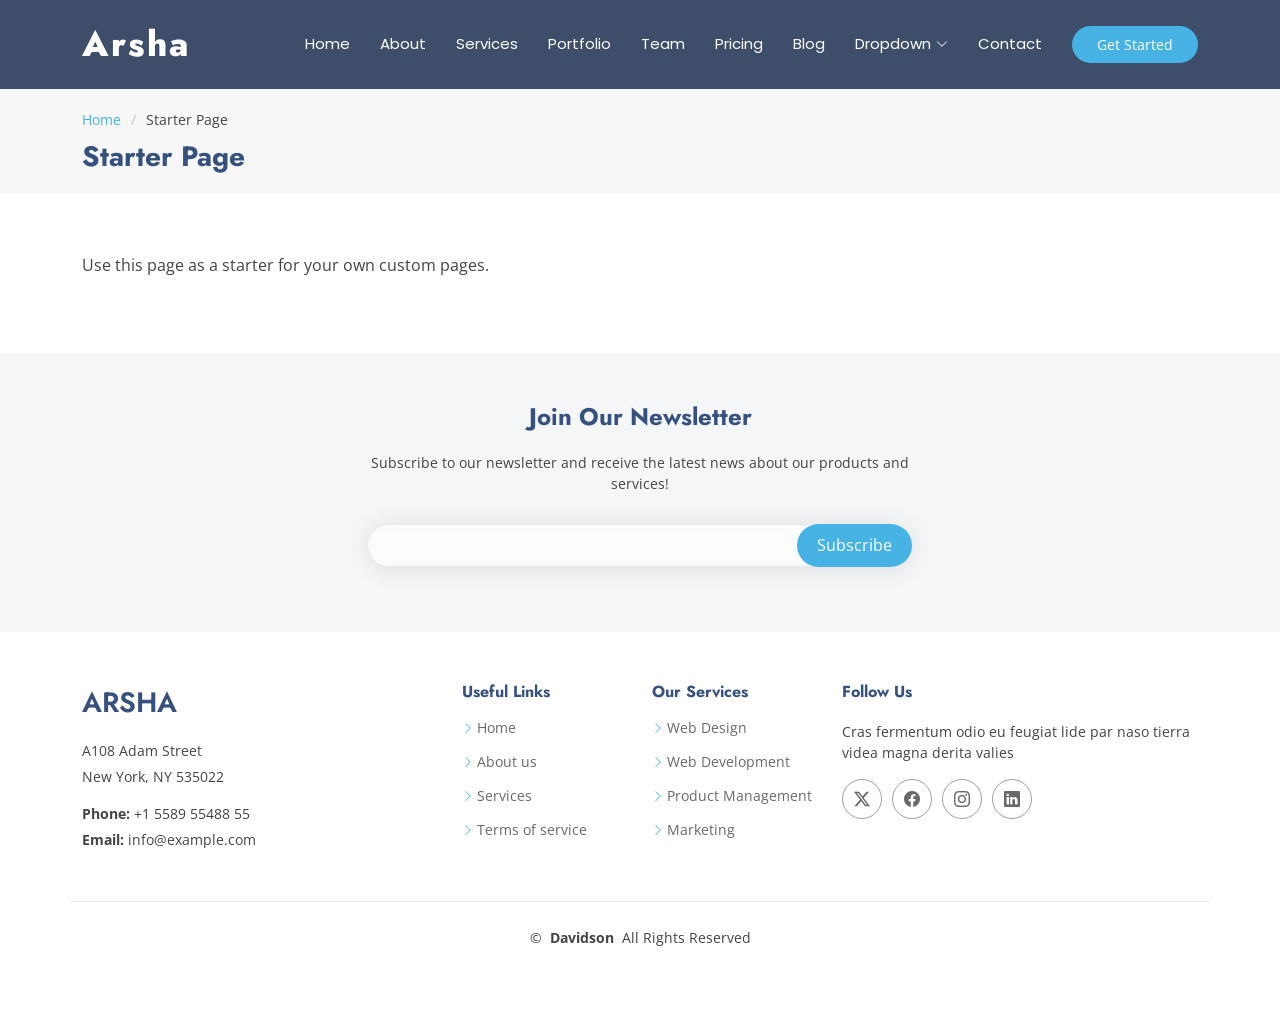
<file: starter-page.html>
<!DOCTYPE html>
<html lang="en">

<head>
  <meta charset="utf-8">
  <meta content="width=device-width, initial-scale=1.0" name="viewport">
  <title>MY HOSPITAL WEBSITE</title>
  <meta name="description" content="">
  <meta name="keywords" content="">

 

  <!-- Fonts -->
  <link href="https://fonts.googleapis.com" rel="preconnect">
  <link href="https://fonts.gstatic.com" rel="preconnect" crossorigin>
  <link href="https://fonts.googleapis.com/css2?family=Open+Sans:ital,wght@0,300;0,400;0,500;0,600;0,700;0,800;1,300;1,400;1,500;1,600;1,700;1,800&family=Poppins:ital,wght@0,100;0,200;0,300;0,400;0,500;0,600;0,700;0,800;0,900;1,100;1,200;1,300;1,400;1,500;1,600;1,700;1,800;1,900&family=Jost:ital,wght@0,100;0,200;0,300;0,400;0,500;0,600;0,700;0,800;0,900;1,100;1,200;1,300;1,400;1,500;1,600;1,700;1,800;1,900&display=swap" rel="stylesheet">

  <!-- Vendor CSS Files -->
  <link href="assets/vendor/bootstrap/css/bootstrap.min.css" rel="stylesheet">
  <link href="assets/vendor/bootstrap-icons/bootstrap-icons.css" rel="stylesheet">
  <link href="assets/vendor/aos/aos.css" rel="stylesheet">
  <link href="assets/vendor/glightbox/css/glightbox.min.css" rel="stylesheet">
  <link href="assets/vendor/swiper/swiper-bundle.min.css" rel="stylesheet">

  <!-- Main CSS File -->
  <link href="assets/css/main.css" rel="stylesheet">

 
</head>

<body class="starter-page-page">

  <header id="header" class="header d-flex align-items-center sticky-top">
    <div class="container-fluid container-xl position-relative d-flex align-items-center">

      <a href="index.html" class="logo d-flex align-items-center me-auto">
        <!-- Uncomment the line below if you also wish to use an image logo -->
        <!-- <img src="assets/img/logo.webp" alt=""> -->
        <h1 class="sitename">Arsha</h1>
      </a>

      <nav id="navmenu" class="navmenu">
        <ul>
          <li><a href="#hero">Home</a></li>
          <li><a href="#about">About</a></li>
          <li><a href="#services">Services</a></li>
          <li><a href="#portfolio">Portfolio</a></li>
          <li><a href="#team">Team</a></li>
          <li><a href="#pricing">Pricing</a></li>
          <li><a href="blog.html">Blog</a></li>
          <li class="dropdown"><a href="#"><span>Dropdown</span> <i class="bi bi-chevron-down toggle-dropdown"></i></a>
            <ul>
              <li><a href="#">Dropdown 1</a></li>
              <li class="dropdown"><a href="#"><span>Deep Dropdown</span> <i class="bi bi-chevron-down toggle-dropdown"></i></a>
                <ul>
                  <li><a href="#">Deep Dropdown 1</a></li>
                  <li><a href="#">Deep Dropdown 2</a></li>
                  <li><a href="#">Deep Dropdown 3</a></li>
                  <li><a href="#">Deep Dropdown 4</a></li>
                  <li><a href="#">Deep Dropdown 5</a></li>
                </ul>
              </li>
              <li><a href="#">Dropdown 2</a></li>
              <li><a href="#">Dropdown 3</a></li>
              <li><a href="#">Dropdown 4</a></li>
            </ul>
          </li>
          <li><a href="#contact">Contact</a></li>
        </ul>
        <i class="mobile-nav-toggle d-xl-none bi bi-list"></i>
      </nav>

      <a class="btn-getstarted" href="#about">Get Started</a>

    </div>
  </header>

  <main class="main">

    <!-- Page Title -->
    <div class="page-title" data-aos="fade">
      <div class="container">
        <nav class="breadcrumbs">
          <ol>
            <li><a href="index.html">Home</a></li>
            <li class="current">Starter Page</li>
          </ol>
        </nav>
        <h1>Starter Page</h1>
      </div>
    </div><!-- End Page Title -->

    <!-- Starter Section Section -->
    <section id="starter-section" class="starter-section section">

      <div class="container" data-aos="fade-up">
        <p>Use this page as a starter for your own custom pages.</p>
      </div>

    </section><!-- /Starter Section Section -->

  </main>

  <footer id="footer" class="footer">

    <div class="footer-newsletter">
      <div class="container">
        <div class="row justify-content-center text-center">
          <div class="col-lg-6">
            <h4>Join Our Newsletter</h4>
            <p>Subscribe to our newsletter and receive the latest news about our products and services!</p>
            <form action="forms/newsletter.php" method="post" class="php-email-form">
              <div class="newsletter-form"><input type="email" name="email"><input type="submit" value="Subscribe"></div>
              <div class="loading">Loading</div>
              <div class="error-message"></div>
              <div class="sent-message">Your subscription request has been sent. Thank you!</div>
            </form>
          </div>
        </div>
      </div>
    </div>

    <div class="container footer-top">
      <div class="row gy-4">
        <div class="col-lg-4 col-md-6 footer-about">
          <a href="index.html" class="d-flex align-items-center">
            <span class="sitename">Arsha</span>
          </a>
          <div class="footer-contact pt-3">
            <p>A108 Adam Street</p>
            <p>New York, NY 535022</p>
            <p class="mt-3"><strong>Phone:</strong> <span>+1 5589 55488 55</span></p>
            <p><strong>Email:</strong> <span>info@example.com</span></p>
          </div>
        </div>

        <div class="col-lg-2 col-md-3 footer-links">
          <h4>Useful Links</h4>
          <ul>
            <li><i class="bi bi-chevron-right"></i> <a href="#">Home</a></li>
            <li><i class="bi bi-chevron-right"></i> <a href="#">About us</a></li>
            <li><i class="bi bi-chevron-right"></i> <a href="#">Services</a></li>
            <li><i class="bi bi-chevron-right"></i> <a href="#">Terms of service</a></li>
          </ul>
        </div>

        <div class="col-lg-2 col-md-3 footer-links">
          <h4>Our Services</h4>
          <ul>
            <li><i class="bi bi-chevron-right"></i> <a href="#">Web Design</a></li>
            <li><i class="bi bi-chevron-right"></i> <a href="#">Web Development</a></li>
            <li><i class="bi bi-chevron-right"></i> <a href="#">Product Management</a></li>
            <li><i class="bi bi-chevron-right"></i> <a href="#">Marketing</a></li>
          </ul>
        </div>

        <div class="col-lg-4 col-md-12">
          <h4>Follow Us</h4>
          <p>Cras fermentum odio eu feugiat lide par naso tierra videa magna derita valies</p>
          <div class="social-links d-flex">
            <a href=""><i class="bi bi-twitter-x"></i></a>
            <a href=""><i class="bi bi-facebook"></i></a>
            <a href=""><i class="bi bi-instagram"></i></a>
            <a href=""><i class="bi bi-linkedin"></i></a>
          </div>
        </div>

      </div>
    </div>

    <div class="container copyright text-center mt-4">
      <p>©  <strong class="px-1 sitename">Davidson</strong> <span>All Rights Reserved</span></p>
    
    </div>

  </footer>

  <!-- Scroll Top -->
  <a href="#" id="scroll-top" class="scroll-top d-flex align-items-center justify-content-center"><i class="bi bi-arrow-up-short"></i></a>

  <!-- Preloader -->
  <div id="preloader"></div>

  <!-- Vendor JS Files -->
  <script src="assets/vendor/bootstrap/js/bootstrap.bundle.min.js"></script>
  <script src="assets/vendor/php-email-form/validate.js"></script>
  <script src="assets/vendor/aos/aos.js"></script>
  <script src="assets/vendor/glightbox/js/glightbox.min.js"></script>
  <script src="assets/vendor/swiper/swiper-bundle.min.js"></script>
  <script src="assets/vendor/waypoints/noframework.waypoints.js"></script>
  <script src="assets/vendor/imagesloaded/imagesloaded.pkgd.min.js"></script>
  <script src="assets/vendor/isotope-layout/isotope.pkgd.min.js"></script>

  <!-- Main JS File -->
  <script src="assets/js/main.js"></script>

</body>

</html>
</file>
<file: assets/css/main.css>
/**
* Template Name: Arsha
* Template URL: https://bootstrapmade.com/arsha-free-bootstrap-html-template-corporate/
* Updated: Feb 22 2025 with Bootstrap v5.3.3
* Author: BootstrapMade.com
* License: https://bootstrapmade.com/license/
*/

/*--------------------------------------------------------------
# Font & Color Variables
# Help: https://bootstrapmade.com/color-system/
--------------------------------------------------------------*/
/* Fonts */
:root {
  --default-font:
    "Open Sans", system-ui, -apple-system, "Segoe UI", Roboto, "Helvetica Neue",
    Arial, "Noto Sans", "Liberation Sans", sans-serif, "Apple Color Emoji",
    "Segoe UI Emoji", "Segoe UI Symbol", "Noto Color Emoji";
  --heading-font: "Jost", sans-serif;
  --nav-font: "Poppins", sans-serif;
}

/* Global Colors - The following color variables are used throughout the website. Updating them here will change the color scheme of the entire website */
:root {
  --background-color: #ffffff; /* Background color for the entire website, including individual sections */
  --default-color: #444444; /* Default color used for the majority of the text content across the entire website */
  --heading-color: #37517e; /* Color for headings, subheadings and title throughout the website */
  --accent-color: #47b2e4; /* Accent color that represents your brand on the website. It's used for buttons, links, and other elements that need to stand out */
  --surface-color: #ffffff; /* The surface color is used as a background of boxed elements within sections, such as cards, icon boxes, or other elements that require a visual separation from the global background. */
  --contrast-color: #ffffff; /* Contrast color for text, ensuring readability against backgrounds of accent, heading, or default colors. */
}

/* Nav Menu Colors - The following color variables are used specifically for the navigation menu. They are separate from the global colors to allow for more customization options */
:root {
  --nav-color: #ffffff; /* The default color of the main navmenu links */
  --nav-hover-color: #47b2e4; /* Applied to main navmenu links when they are hovered over or active */
  --nav-mobile-background-color: #ffffff; /* Used as the background color for mobile navigation menu */
  --nav-dropdown-background-color: #ffffff; /* Used as the background color for dropdown items that appear when hovering over primary navigation items */
  --nav-dropdown-color: #444444; /* Used for navigation links of the dropdown items in the navigation menu. */
  --nav-dropdown-hover-color: #47b2e4; /* Similar to --nav-hover-color, this color is applied to dropdown navigation links when they are hovered over. */
}

/* Color Presets - These classes override global colors when applied to any section or element, providing reuse of the sam color scheme. */

.light-background {
  --background-color: #f5f6f8;
  --surface-color: #ffffff;
}

.dark-background {
  --background-color: #010c20;
  --default-color: #ffffff;
  --heading-color: #ffffff;
  --surface-color: #4668a2;
  --contrast-color: #ffffff;
}

/* Smooth scroll */
:root {
  scroll-behavior: smooth;
}

/*--------------------------------------------------------------
# General Styling & Shared Classes
--------------------------------------------------------------*/
body {
  color: var(--default-color);
  background-color: var(--background-color);
  font-family: var(--default-font);
}

a {
  color: var(--accent-color);
  text-decoration: none;
  transition: 0.3s;
}

a:hover {
  color: color-mix(in srgb, var(--accent-color), transparent 25%);
  text-decoration: none;
}

h1,
h2,
h3,
h4,
h5,
h6 {
  color: var(--heading-color);
  font-family: var(--heading-font);
}

/* PHP Email Form Messages
------------------------------*/
.php-email-form .error-message {
  display: none;
  background: #df1529;
  color: #ffffff;
  text-align: left;
  padding: 15px;
  margin-bottom: 24px;
  font-weight: 600;
}

.php-email-form .sent-message {
  display: none;
  color: #ffffff;
  background: #059652;
  text-align: center;
  padding: 15px;
  margin-bottom: 24px;
  font-weight: 600;
}

.php-email-form .loading {
  display: none;
  background: var(--surface-color);
  text-align: center;
  padding: 15px;
  margin-bottom: 24px;
}

.php-email-form .loading:before {
  content: "";
  display: inline-block;
  border-radius: 50%;
  width: 24px;
  height: 24px;
  margin: 0 10px -6px 0;
  border: 3px solid var(--accent-color);
  border-top-color: var(--surface-color);
  animation: php-email-form-loading 1s linear infinite;
}

@keyframes php-email-form-loading {
  0% {
    transform: rotate(0deg);
  }

  100% {
    transform: rotate(360deg);
  }
}

/*--------------------------------------------------------------
# Global Header
--------------------------------------------------------------*/
.header {
  --background-color: #3d4d6a;
  --heading-color: #ffffff;
  color: var(--default-color);
  background-color: var(--background-color);
  padding: 15px 0;
  transition: all 0.5s;
  z-index: 997;
}

.header .logo {
  line-height: 1;
}

.header .logo img {
  max-height: 36px;
  margin-right: 8px;
}
.header .logo .stet {
  width: 50px;
  border-radius: 10px;
  margin-right: 0.7rem;
}
.header .logo h1 {
  font-size: 35px;
  margin: 0;
  font-weight: 800;
  color: var(--heading-color);
  letter-spacing: 2px;
}
.header .logo .sitename .site {
  color: goldenrod;
}

.header .btn-getstarted,
.header .btn-getstarted:focus {
  color: var(--contrast-color);
  background: var(--accent-color);
  font-size: 14px;
  padding: 8px 25px;
  margin: 0 0 0 30px;
  border-radius: 50px;
  transition: 0.3s;
}

.header .btn-getstarted:hover,
.header .btn-getstarted:focus:hover {
  color: var(--contrast-color);
  background: color-mix(in srgb, var(--accent-color), transparent 15%);
}

@media (max-width: 1200px) {
  .header .logo {
    order: 1;
  }

  .header .btn-getstarted {
    order: 2;
    margin: 0 15px 0 0;
    padding: 6px 15px;
  }

  .header .navmenu {
    order: 3;
  }
}

/* Index Page Header
------------------------------*/
.index-page .header {
  --background-color: rgba(255, 255, 255, 0);
  --heading-color: #ffffff;
  --nav-color: #ffffff;
}

/* Index Page Header on Scroll
------------------------------*/
.index-page.scrolled .header {
  --background-color: rgba(40, 58, 90, 0.9);
}

/*--------------------------------------------------------------
# Navigation Menu
--------------------------------------------------------------*/
/* Desktop Navigation */
@media (min-width: 1200px) {
  .navmenu {
    padding: 0;
  }

  .navmenu ul {
    margin: 0;
    padding: 0;
    display: flex;
    list-style: none;
    align-items: center;
  }

  .navmenu li {
    position: relative;
  }

  .navmenu a,
  .navmenu a:focus {
    color: var(--nav-color);
    padding: 18px 15px;
    font-size: 15px;
    font-family: var(--nav-font);
    font-weight: 400;
    display: flex;
    align-items: center;
    justify-content: space-between;
    white-space: nowrap;
    transition: 0.3s;
  }

  .navmenu a i,
  .navmenu a:focus i {
    font-size: 12px;
    line-height: 0;
    margin-left: 5px;
    transition: 0.3s;
  }

  .navmenu li:last-child a {
    padding-right: 0;
  }

  .navmenu li:hover > a,
  .navmenu .active,
  .navmenu .active:focus {
    color: var(--nav-hover-color);
  }

  .navmenu .dropdown ul {
    margin: 0;
    padding: 10px 0;
    background: var(--nav-dropdown-background-color);
    display: block;
    position: absolute;
    visibility: hidden;
    left: 14px;
    top: 130%;
    opacity: 0;
    transition: 0.3s;
    border-radius: 4px;
    z-index: 99;
    box-shadow: 0px 0px 30px rgba(0, 0, 0, 0.1);
  }

  .navmenu .dropdown ul li {
    min-width: 200px;
  }

  .navmenu .dropdown ul a {
    padding: 10px 20px;
    font-size: 15px;
    text-transform: none;
    color: var(--nav-dropdown-color);
  }

  .navmenu .dropdown ul a i {
    font-size: 12px;
  }

  .navmenu .dropdown ul a:hover,
  .navmenu .dropdown ul .active:hover,
  .navmenu .dropdown ul li:hover > a {
    color: var(--nav-dropdown-hover-color);
  }

  .navmenu .dropdown:hover > ul {
    opacity: 1;
    top: 100%;
    visibility: visible;
  }

  .navmenu .dropdown .dropdown ul {
    top: 0;
    left: -90%;
    visibility: hidden;
  }

  .navmenu .dropdown .dropdown:hover > ul {
    opacity: 1;
    top: 0;
    left: -100%;
    visibility: visible;
  }

  .navmenu .megamenu {
    position: static;
  }

  .navmenu .megamenu ul {
    margin: 0;
    padding: 10px;
    background: var(--nav-dropdown-background-color);
    box-shadow: 0px 0px 20px rgba(0, 0, 0, 0.1);
    position: absolute;
    top: 130%;
    left: 0;
    right: 0;
    visibility: hidden;
    opacity: 0;
    display: flex;
    transition: 0.3s;
    border-radius: 4px;
    z-index: 99;
  }

  .navmenu .megamenu ul li {
    flex: 1;
  }

  .navmenu .megamenu ul li a,
  .navmenu .megamenu ul li:hover > a {
    padding: 10px 20px;
    font-size: 15px;
    color: var(--nav-dropdown-color);
  }

  .navmenu .megamenu ul li a:hover,
  .navmenu .megamenu ul li .active,
  .navmenu .megamenu ul li .active:hover {
    color: var(--nav-dropdown-hover-color);
  }

  .navmenu .megamenu:hover > ul {
    opacity: 1;
    top: 100%;
    visibility: visible;
  }

  .navmenu .dd-box-shadow {
    box-shadow: 0px 0px 30px rgba(0, 0, 0, 0.1);
  }
}

/* Mobile Navigation */
@media (max-width: 1199px) {
  .mobile-nav-toggle {
    color: var(--nav-color);
    font-size: 28px;
    line-height: 0;
    margin-right: 10px;
    cursor: pointer;
    transition: color 0.3s;
  }

  .navmenu {
    padding: 0;
    z-index: 9997;
  }

  .navmenu ul {
    display: none;
    list-style: none;
    position: absolute;
    inset: 60px 20px 20px 20px;
    padding: 10px 0;
    margin: 0;
    border-radius: 6px;
    background-color: var(--nav-mobile-background-color);
    overflow-y: auto;
    transition: 0.3s;
    z-index: 9998;
    box-shadow: 0px 0px 30px rgba(0, 0, 0, 0.1);
  }

  .navmenu a,
  .navmenu a:focus {
    color: var(--nav-dropdown-color);
    padding: 10px 20px;
    font-family: var(--nav-font);
    font-size: 17px;
    font-weight: 500;
    display: flex;
    align-items: center;
    justify-content: space-between;
    white-space: nowrap;
    transition: 0.3s;
  }

  .navmenu a i,
  .navmenu a:focus i {
    font-size: 12px;
    line-height: 0;
    margin-left: 5px;
    width: 30px;
    height: 30px;
    display: flex;
    align-items: center;
    justify-content: center;
    border-radius: 50%;
    transition: 0.3s;
    background-color: color-mix(in srgb, var(--accent-color), transparent 90%);
  }

  .navmenu a i:hover,
  .navmenu a:focus i:hover {
    background-color: var(--accent-color);
    color: var(--contrast-color);
  }

  .navmenu a:hover,
  .navmenu .active,
  .navmenu .active:focus {
    color: var(--nav-dropdown-hover-color);
  }

  .navmenu .active i,
  .navmenu .active:focus i {
    background-color: var(--accent-color);
    color: var(--contrast-color);
    transform: rotate(180deg);
  }

  .navmenu .dropdown ul {
    position: static;
    display: none;
    z-index: 99;
    padding: 10px 0;
    margin: 10px 20px;
    background-color: var(--nav-dropdown-background-color);
    border: 1px solid color-mix(in srgb, var(--default-color), transparent 90%);
    box-shadow: none;
    transition: all 0.5s ease-in-out;
  }

  .navmenu .dropdown ul ul {
    background-color: rgba(33, 37, 41, 0.1);
  }

  .navmenu .dropdown > .dropdown-active {
    display: block;
    background-color: rgba(33, 37, 41, 0.03);
  }

  .mobile-nav-active {
    overflow: hidden;
  }

  .mobile-nav-active .mobile-nav-toggle {
    color: #fff;
    position: absolute;
    font-size: 32px;
    top: 15px;
    right: 15px;
    margin-right: 0;
    z-index: 9999;
  }

  .mobile-nav-active .navmenu {
    position: fixed;
    overflow: hidden;
    inset: 0;
    background: rgba(33, 37, 41, 0.8);
    transition: 0.3s;
  }

  .mobile-nav-active .navmenu > ul {
    display: block;
  }
}

/*--------------------------------------------------------------
# Global Footer
--------------------------------------------------------------*/
.footer {
  color: var(--default-color);
  background-color: var(--background-color);
  font-size: 14px;
  padding-bottom: 50px;
  position: relative;
}

.footer .footer-newsletter {
  background-color: color-mix(in srgb, var(--heading-color), transparent 95%);
  padding: 50px 0;
}

.footer .footer-newsletter h4 {
  font-size: 24px;
}

.footer .footer-newsletter .newsletter-form {
  margin-top: 30px;
  margin-bottom: 15px;
  padding: 6px 8px;
  position: relative;
  background-color: color-mix(
    in srgb,
    var(--background-color),
    transparent 50%
  );
  border: 1px solid color-mix(in srgb, var(--default-color), transparent 90%);
  box-shadow: 0px 2px 25px rgba(0, 0, 0, 0.1);
  display: flex;
  transition: 0.3s;
  border-radius: 50px;
}

.footer .footer-newsletter .newsletter-form:focus-within {
  border-color: var(--accent-color);
}

.footer .footer-newsletter .newsletter-form input[type="email"] {
  border: 0;
  padding: 4px;
  width: 100%;
  background-color: color-mix(
    in srgb,
    var(--background-color),
    transparent 50%
  );
  color: var(--default-color);
}

.footer .footer-newsletter .newsletter-form input[type="email"]:focus-visible {
  outline: none;
}

.footer .footer-newsletter .newsletter-form input[type="submit"] {
  border: 0;
  font-size: 16px;
  padding: 0 20px;
  margin: -7px -8px -7px 0;
  background: var(--accent-color);
  color: var(--contrast-color);
  transition: 0.3s;
  border-radius: 50px;
}

.footer .footer-newsletter .newsletter-form input[type="submit"]:hover {
  background: color-mix(in srgb, var(--accent-color), transparent 20%);
}

.footer .footer-top {
  padding-top: 50px;
}

.site-1{
  color: goldenrod;
}
.sitename-1{
  font-size: 1.9rem;
  text-transform: capitalize;
}
.footer .social-links a {
  display: flex;
  align-items: center;
  justify-content: center;
  width: 40px;
  height: 40px;
  border-radius: 50%;
  border: 1px solid color-mix(in srgb, var(--default-color), transparent 50%);
  font-size: 16px;
  color: color-mix(in srgb, var(--default-color), transparent 20%);
  margin-right: 10px;
  transition: 0.3s;
}

.footer .social-links a:hover {
  color: var(--accent-color);
  border-color: var(--accent-color);
}

.footer h4 {
  font-size: 16px;
  font-weight: bold;
  position: relative;
  padding-bottom: 12px;
}

.footer .footer-links {
  margin-bottom: 30px;
}

.footer .footer-links ul {
  list-style: none;
  padding: 0;
  margin: 0;
}

.footer .footer-links ul i {
  margin-right: 3px;
  font-size: 12px;
  line-height: 0;
  color: var(--accent-color);
}

.footer .footer-links ul li {
  padding: 10px 0;
  display: flex;
  align-items: center;
}

.footer .footer-links ul li:first-child {
  padding-top: 0;
}

.footer .footer-links ul a {
  display: inline-block;
  color: color-mix(in srgb, var(--default-color), transparent 20%);
  line-height: 1;
}

.footer .footer-links ul a:hover {
  color: var(--accent-color);
}

.footer .footer-about a {
  color: var(--heading-color);
  font-size: 28px;
  font-weight: 600;
  text-transform: uppercase;
  font-family: var(--heading-font);
}

.footer .footer-contact p {
  margin-bottom: 5px;
}

.footer .copyright {
  padding-top: 25px;
  padding-bottom: 25px;
  border-top: 1px solid
    color-mix(in srgb, var(--default-color), transparent 90%);
}

.footer .copyright p {
  margin-bottom: 0;
}

.footer .credits {
  margin-top: 6px;
  font-size: 13px;
}

/*--------------------------------------------------------------
# Preloader
--------------------------------------------------------------*/
#preloader {
  position: fixed;
  inset: 0;
  z-index: 999999;
  overflow: hidden;
  background: var(--background-color);
  transition: all 0.6s ease-out;
}

#preloader:before {
  content: "";
  position: fixed;
  top: calc(50% - 30px);
  left: calc(50% - 30px);
  border: 6px solid #ffffff;
  border-color: var(--accent-color) transparent var(--accent-color) transparent;
  border-radius: 50%;
  width: 60px;
  height: 60px;
  animation: animate-preloader 1.5s linear infinite;
}

@keyframes animate-preloader {
  0% {
    transform: rotate(0deg);
  }

  100% {
    transform: rotate(360deg);
  }
}

/*--------------------------------------------------------------
# Scroll Top Button
--------------------------------------------------------------*/
.scroll-top {
  position: fixed;
  visibility: hidden;
  opacity: 0;
  right: 15px;
  bottom: -15px;
  z-index: 99999;
  background-color: var(--accent-color);
  width: 44px;
  height: 44px;
  border-radius: 50px;
  transition: all 0.4s;
}

.scroll-top i {
  font-size: 24px;
  color: var(--contrast-color);
  line-height: 0;
}

.scroll-top:hover {
  background-color: color-mix(in srgb, var(--accent-color), transparent 20%);
  color: var(--contrast-color);
}

.scroll-top.active {
  visibility: visible;
  opacity: 1;
  bottom: 15px;
}

/*--------------------------------------------------------------
# Disable aos animation delay on mobile devices
--------------------------------------------------------------*/
@media screen and (max-width: 768px) {
  [data-aos-delay] {
    transition-delay: 0 !important;
  }
}

/*--------------------------------------------------------------
# Global Page Titles & Breadcrumbs
--------------------------------------------------------------*/
.page-title {
  --background-color: color-mix(in srgb, var(--default-color), transparent 96%);
  color: var(--default-color);
  background-color: var(--background-color);
  padding: 20px 0;
  position: relative;
}

.page-title h1 {
  font-size: 28px;
  font-weight: 700;
  margin: 0;
}

.page-title .breadcrumbs ol {
  display: flex;
  flex-wrap: wrap;
  list-style: none;
  padding: 0 0 10px 0;
  margin: 0;
  font-size: 14px;
}

.page-title .breadcrumbs ol li + li {
  padding-left: 10px;
}

.page-title .breadcrumbs ol li + li::before {
  content: "/";
  display: inline-block;
  padding-right: 10px;
  color: color-mix(in srgb, var(--default-color), transparent 70%);
}

/*--------------------------------------------------------------
# Global Sections
--------------------------------------------------------------*/
section,
.section {
  color: var(--default-color);
  background-color: var(--background-color);
  padding: 60px 0;
  scroll-margin-top: 88px;
  overflow: clip;
}

@media (max-width: 1199px) {
  section,
  .section {
    scroll-margin-top: 66px;
  }
}

/*--------------------------------------------------------------
# Global Section Titles
--------------------------------------------------------------*/
.section-title {
  text-align: center;
  padding-bottom: 60px;
  position: relative;
}

.section-title h2 {
  font-size: 32px;
  font-weight: 700;
  margin-bottom: 20px;
  padding-bottom: 20px;
  text-transform: uppercase;
  position: relative;
}

.section-title h2:before {
  content: "";
  position: absolute;
  display: block;
  width: 160px;
  height: 1px;
  background: color-mix(in srgb, var(--default-color), transparent 60%);
  left: 0;
  right: 0;
  bottom: 1px;
  margin: auto;
}

.section-title h2::after {
  content: "";
  position: absolute;
  display: block;
  width: 60px;
  height: 3px;
  background: var(--accent-color);
  left: 0;
  right: 0;
  bottom: 0;
  margin: auto;
}

.section-title p {
  margin-bottom: 0;
}

/*--------------------------------------------------------------
# Hero Section
--------------------------------------------------------------*/
.hero {
  width: 100%;
  min-height: 80vh;
  position: relative;
  padding: 120px 0 60px 0;
  display: flex;
  align-items: center;
}

.hero h1 {
  margin: 0;
  font-size: 48px;
  font-weight: 700;
  line-height: 56px;
}

.hero .brit {
  color: goldenrod;
}

.hero p {
  color: color-mix(in srgb, var(--default-color), transparent 30%);
  margin: 5px 0 30px 0;
  font-size: 22px;
  line-height: 1.3;
  font-weight: 600;
}

.hero .btn-get-started {
  color: var(--contrast-color);
  background: var(--accent-color);
  font-family: var(--heading-font);
  font-weight: 500;
  font-size: 15px;
  letter-spacing: 1px;
  display: inline-block;
  padding: 10px 28px 12px 28px;
  border-radius: 50px;
  transition: 0.5s;
}

.hero .btn-get-started:hover {
  color: var(--contrast-color);
  background: color-mix(in srgb, var(--accent-color), transparent 15%);
}

.hero .btn-watch-video {
  font-size: 16px;
  transition: 0.5s;
  margin-left: 25px;
  color: var(--default-color);
  font-weight: 600;
}

.hero .btn-watch-video i {
  color: var(--contrast-color);
  font-size: 32px;
  transition: 0.3s;
  line-height: 0;
  margin-right: 8px;
}

.hero .btn-watch-video:hover {
  color: var(--accent-color);
}

.hero .btn-watch-video:hover i {
  color: color-mix(in srgb, var(--accent-color), transparent 15%);
}

.hero .animated {
  animation: up-down 2s ease-in-out infinite alternate-reverse both;
}

@media (max-width: 640px) {
  .hero h1 {
    font-size: 28px;
    line-height: 36px;
  }

  .hero p {
    font-size: 18px;
    line-height: 24px;
    margin-bottom: 30px;
  }

  .hero .btn-get-started,
  .hero .btn-watch-video {
    font-size: 13px;
  }
}

@keyframes up-down {
  0% {
    transform: translateY(10px);
  }

  100% {
    transform: translateY(-10px);
  }
}

/*--------------------------------------------------------------
# Clients Section
--------------------------------------------------------------*/
.clients {
  padding: 12px 0;
}

.clients .swiper {
  padding: 10px 0;
}

.clients .swiper-wrapper {
  height: auto;
}

.clients .swiper-slide img {
  transition: 0.3s;
  padding: 0 10px;
}

.clients .swiper-slide img:hover {
  transform: scale(1.1);
}

/*--------------------------------------------------------------
# About Section
--------------------------------------------------------------*/
.about ul {
  list-style: none;
  padding: 0;
}

.about ul li {
  padding-bottom: 5px;
  display: flex;
  align-items: center;
}

.about ul i {
  font-size: 20px;
  padding-right: 4px;
  color: var(--accent-color);
}

.about .read-more {
  color: var(--accent-color);
  font-family: var(--heading-font);
  font-weight: 500;
  font-size: 16px;
  letter-spacing: 1px;
  padding: 8px 28px;
  border-radius: 5px;
  transition: 0.3s;
  display: inline-flex;
  align-items: center;
  justify-content: center;
  border: 2px solid var(--accent-color);
}

.about .read-more i {
  font-size: 18px;
  margin-left: 5px;
  line-height: 0;
  transition: 0.3s;
}

.about .read-more:hover {
  background: var(--accent-color);
  color: var(--contrast-color);
}

.about .read-more:hover i {
  transform: translate(5px, 0);
}

/*--------------------------------------------------------------
# Why Us Section
--------------------------------------------------------------*/
.why-us {
  padding: 30px 0;
}

.why-us .content h3 {
  font-weight: 400;
  font-size: 34px;
}

.why-us .content p {
  color: color-mix(in srgb, var(--default-color), transparent 30%);
}

.why-us .faq-container .faq-item {
  background-color: var(--surface-color);
  position: relative;
  padding: 20px;
  margin-bottom: 20px;
  box-shadow: 0px 5px 25px 0px rgba(0, 0, 0, 0.1);
  overflow: hidden;
}

.why-us .faq-container .faq-item:last-child {
  margin-bottom: 0;
}

.why-us .faq-container .faq-item h3 {
  font-weight: 500;
  font-size: 17px;
  line-height: 24px;
  margin: 0 30px 0 0;
  transition: 0.3s;
  cursor: pointer;
}

.why-us .faq-container .faq-item h3 span {
  color: var(--accent-color);
  padding-right: 5px;
  font-weight: 600;
}

.why-us .faq-container .faq-item h3:hover {
  color: var(--accent-color);
}

.why-us .faq-container .faq-item .faq-content {
  display: grid;
  grid-template-rows: 0fr;
  transition: 0.3s ease-in-out;
  visibility: hidden;
  opacity: 0;
}

.why-us .faq-container .faq-item .faq-content p {
  margin-bottom: 0;
  overflow: hidden;
}

.why-us .faq-container .faq-item .faq-icon {
  position: absolute;
  top: 22px;
  left: 20px;
  font-size: 22px;
  line-height: 0;
  transition: 0.3s;
  color: var(--accent-color);
}

.why-us .faq-container .faq-item .faq-toggle {
  position: absolute;
  top: 20px;
  right: 20px;
  font-size: 16px;
  line-height: 0;
  transition: 0.3s;
  cursor: pointer;
}

.why-us .faq-container .faq-item .faq-toggle:hover {
  color: var(--accent-color);
}

.why-us .faq-container .faq-active h3 {
  color: var(--accent-color);
}

.why-us .faq-container .faq-active .faq-content {
  grid-template-rows: 1fr;
  visibility: visible;
  opacity: 1;
  padding-top: 10px;
}

.why-us .faq-container .faq-active .faq-toggle {
  transform: rotate(90deg);
  color: var(--accent-color);
}

.why-us .why-us-img {
  display: flex;
  align-items: center;
  justify-content: center;
}

.why-us .why-us-img img {
  max-height: 70%;
}

/*--------------------------------------------------------------
# Skills Section
--------------------------------------------------------------*/
.skills .content h3 {
  font-size: 2rem;
  font-weight: 700;
}

.skills .content p {
  color: color-mix(in srgb, var(--default-color), transparent 30%);
}

.skills .content p:last-child {
  margin-bottom: 0;
}

.skills .content ul {
  list-style: none;
  padding: 0;
}

.skills .content ul li {
  padding-bottom: 10px;
}

.skills .progress {
  height: 60px;
  display: block;
  background: none;
  border-radius: 0;
}

.skills .progress .skill {
  color: var(--default-color);
  padding: 0;
  margin: 0 0 6px 0;
  text-transform: uppercase;
  display: block;
  font-weight: 600;
  font-family: var(--heading-font);
}

.skills .progress .skill .val {
  float: right;
  font-style: normal;
}

.skills .progress-bar-wrap {
  background: color-mix(in srgb, var(--heading-color), transparent 90%);
  height: 10px;
}

.skills .progress-bar {
  width: 1px;
  height: 10px;
  transition: 0.9s;
  background-color: var(--heading-color);
}

/*--------------------------------------------------------------
# Services Section
--------------------------------------------------------------*/

.container .bigt {
  margin-bottom: 5rem !important;
  color: black;
  font-size: 1.7rem;
  font-weight: 600;
}
 .set {
  font-size: 1rem;
  font-weight: 600;
} 

.flex {
  display: flex;
  align-items: center;
  justify-content: center;
  gap: 2rem;
  flex-wrap: wrap;
}

.flex .flex-1 {
  background-color: rgb(179, 170, 170);
  padding: 2rem;
  border-radius: 20px;
  max-width: 350px;
  min-height: 390px;
  cursor: pointer;
  position: relative;
}

.flex-1 .number {
  position: absolute;
  top: 1.6rem;
  right: 0;
  background-color: green;
  color: rgb(221, 214, 201);
  padding: 0.2rem 0.6rem;
  border-radius: 6px 0 0 6px;
}

.flex .flex-1 img {
  width: 150px;
  border-radius: 2rem;
}

.flex .flex-1:nth-child(7) img {
  height: 150px;
}

.flex .flex-1:hover {
  background-color: rgb(119, 112, 112);
  color: whitesmoke !important;
}

.flex-1 .medic {
  font-weight: 700;
  margin-top: 2rem;
}

.flex-1 .lad {
  font-size: 1.2rem;
  font-weight: 100;
}

.flex-1 .icon2 {
  position: absolute;
  right: 0rem;
  bottom: 0.3rem;
}
.flex-1 .icon2 .lance {
  font-size: 1.5rem;
  background-color: rgba(1, 31, 1, 0.897);
  color: aliceblue;
  padding: 0.6rem 1rem;
  border-radius: 0.6rem 0;
  display: flex;
  justify-content: center;
  align-items: center;
}
.container-2 {
  display: flex;
  justify-content: space-around;
  align-items: center;
  gap: 2rem;
  margin-top: 10rem;
  margin-bottom: 8rem;
}

.container-2 .form-1 {
  background: rgb(209, 207, 207);
  padding-top: 3rem;
  padding-left: 1.5rem;
  padding-right: 1.5rem;
  padding-bottom: 3rem;
  border-radius: 15px;
  box-shadow: 0.3rem 1rem 2rem 0.8rem rgb(65, 22, 36);
}
.container-2 .image-2 {
  max-width: 400px;
}
.container-2 .image-2 img {
  width: 100%;
  border-radius: 15px;
}
.van {
  display: flex;
  justify-content: space-between;
  column-gap: 1rem;
}

.container-2 .form-1 .part {
  margin-top: -2rem;
  text-transform: capitalize;
  margin-bottom: 0.8rem;
  font-size: 1.5rem;
  font-weight: 700;
  text-align: center;
}
.container-2 .form-1 .shed {
  color: rgb(50, 158, 161);
}
.container-2 .form-1 input {
  display: block;
  margin-bottom: 1rem;
  padding: 12px;
  background: none;
  color: black;
  border: 2px solid white;
  border-radius: 10px;
  width: 100%;
  box-shadow: 0 4px 8px rgba(0, 0, 0, 0.1);
}

.container-2 .form-1 input:focus {
  outline: none;
  box-shadow: 0 0 15px rgb(0, 0, 255, 0.5);
}

.dropbtn {
  background-color: rgb(50, 158, 161);
  color: white;
  padding: 14px;
  font-size: 16px;
  font-weight: 600;
  border: none;
  border-radius: 10px;
  cursor: pointer;
  width: 100%;
}

.dropbtn:hover {
  background-color: rgb(1, 30, 31);
}
.dropdown {
  position: relative;
  max-width: 500px;
}
.dropdown-content {
  display: none;
  position: absolute;
  background-color: white;
  width: 100%;
}
.dropdown-content li {
  color: black;
  padding: 12px 16px;
  display: block;
  margin-left: -2rem;
  cursor: pointer;
}
.dropdown-content li:hover {
  background-color: #6b6666;
  color: white;
}

.dropdown:hover .dropdown-content {
  display: block;
}
.dropdown:hover.dropbtn {
  background-color: #3e8e41;
}

.container-2 .form-1 textarea {
  border: none;
  border-radius: 10px;
  width: 100%;
}
.container-2 .form-1 textarea:focus {
  outline: none;
}

.van .ven {
  margin-top: -5.4rem;
}

.btt {
  background-color: rgb(50, 158, 161);
  color: white;
  display: block;
  width: 100%;
  padding: 0.6rem;
  border: none;
  border-radius: 10px;
  text-transform: capitalize;
  margin-top: 1rem;
  font-size: 1.1rem;
  font-weight: 800;
}
.btt:hover {
  background-color: rgb(1, 30, 31);
}


@media (max-width: 768px) {
  .container .bigt {
  margin-bottom: 5rem !important;
  color: black;
  font-size: 1.3rem;
  font-weight: 500;
}
  
}



/*--------------------------------------------------------------
# team Section
--------------------------------------------------------------*/

.container .team{
    font-size: 1rem;
    color: var(--heading-color);
}

.flex-container{
    display: flex;
    flex-wrap: wrap;
    justify-content: center;
    gap: 2rem;
}

.card-1{
      width: 100%;
      max-width: 350px;
      background: white;
      border-radius: 15px;
      overflow: hidden;
      box-shadow: 0 4px 10px rgba(0,0,0,0.2);
      transition: 0.3s;
      margin-bottom: 2rem;
}

.card-1:hover{
      transform: translateY(-5px);
 }

.card-1 img{
    width: 100%;
    height: 360px;
    object-fit: cover; 
}

.card-content-1{
    padding: 20px;
}
.card-title-1{
    text-align: center;
    font-weight: 700;
    color: black;
}

.card-subtitle-1{
    text-align: center;
    color:  rgba(6, 209, 84, 0.904);
    font-size: 1.2rem;
    font-weight: 650;
}

/*--------------------------------------------------------------
# Call To Action Section
--------------------------------------------------------------*/
.call-to-action {
  padding: 120px 0;
  position: relative;
  clip-path: inset(0);
}

.call-to-action img {
  position: fixed;
  top: 0;
  left: 0;
  display: block;
  width: 100%;
  height: 100%;
  object-fit: cover;
  z-index: 1;
}

.call-to-action:before {
  content: "";
  background: color-mix(in srgb, var(--background-color), transparent 35%);
  position: absolute;
  inset: 0;
  z-index: 2;
}

.call-to-action .container {
  position: relative;
  z-index: 3;
}

.call-to-action h3 {
  color: var(--default-color);
  font-size: 28px;
  font-weight: 700;
}

.call-to-action p {
  color: var(--default-color);
}

.call-to-action .cta-btn {
  font-family: var(--heading-font);
  font-weight: 500;
  font-size: 16px;
  letter-spacing: 1px;
  display: inline-block;
  padding: 12px 40px;
  border-radius: 50px;
  transition: 0.5s;
  margin: 10px;
  border: 2px solid var(--contrast-color);
  color: var(--contrast-color);
}

.call-to-action .cta-btn:hover {
  background: var(--accent-color);
  border: 2px solid var(--accent-color);
}

/*--------------------------------------------------------------
# Portfolio Section
--------------------------------------------------------------*/
.portfolio .portfolio-filters {
  padding: 0;
  margin: 0 auto 20px auto;
  list-style: none;
  text-align: center;
}

.portfolio .portfolio-filters li {
  cursor: pointer;
  display: inline-block;
  padding: 8px 20px 10px 20px;
  margin: 0;
  font-size: 15px;
  font-weight: 500;
  line-height: 1;
  margin-bottom: 5px;
  border-radius: 50px;
  transition: all 0.3s ease-in-out;
  font-family: var(--heading-font);
}

.portfolio .portfolio-filters li:hover,
.portfolio .portfolio-filters li.filter-active {
  color: var(--contrast-color);
  background-color: var(--accent-color);
}

.portfolio .portfolio-filters li:first-child {
  margin-left: 0;
}

.portfolio .portfolio-filters li:last-child {
  margin-right: 0;
}

@media (max-width: 575px) {
  .portfolio .portfolio-filters li {
    font-size: 14px;
    margin: 0 0 10px 0;
  }
}

.portfolio .portfolio-item {
  position: relative;
  overflow: hidden;
}

.portfolio .portfolio-item .portfolio-info {
  opacity: 0;
  position: absolute;
  left: 12px;
  right: 12px;
  bottom: -100%;
  z-index: 3;
  transition: all ease-in-out 0.5s;
  background: color-mix(in srgb, var(--background-color), transparent 10%);
  padding: 15px;
}

.portfolio .portfolio-item .portfolio-info h4 {
  font-size: 18px;
  font-weight: 600;
  padding-right: 50px;
}

.portfolio .portfolio-item .portfolio-info p {
  color: color-mix(in srgb, var(--default-color), transparent 30%);
  font-size: 14px;
  margin-bottom: 0;
  padding-right: 50px;
}

.portfolio .portfolio-item .portfolio-info .preview-link,
.portfolio .portfolio-item .portfolio-info .details-link {
  position: absolute;
  right: 50px;
  font-size: 24px;
  top: calc(50% - 14px);
  color: color-mix(in srgb, var(--default-color), transparent 30%);
  transition: 0.3s;
  line-height: 0;
}

.portfolio .portfolio-item .portfolio-info .preview-link:hover,
.portfolio .portfolio-item .portfolio-info .details-link:hover {
  color: var(--accent-color);
}

.portfolio .portfolio-item .portfolio-info .details-link {
  right: 14px;
  font-size: 28px;
}

.portfolio .portfolio-item:hover .portfolio-info {
  opacity: 1;
  bottom: 0;
}

/*--------------------------------------------------------------
# review Section
--------------------------------------------------------------*/
.review .team-member {
  background-color: var(--surface-color);
  box-shadow: 0px 2px 15px rgba(0, 0, 0, 0.1);
  position: relative;
  border-radius: 5px;
  transition: 0.5s;
  padding: 30px;
  height: 100%;
}
.section-title h2{
    font-size: 1rem;
}
.stars {
  margin-bottom: 15px;
}
 .stars i {
  color: #ffc107;
  margin: 0 1px;
}

 .quote-icon-left, 
 .quote-icon-right {
  color: color-mix(in srgb, var(--accent-color), transparent 50%);
  font-size: 26px;
  line-height: 0;
}
 .quote-icon-left {
  display: inline-block;
  left: -5px;
  position: relative;
}

.quote-icon-right {
  display: inline-block;
  right: -5px;
  position: relative;
  top: 10px;
  transform: scale(-1, -1);
}
@media (max-width: 468px) {
  .review .team-member {
    flex-direction: column;
    justify-content: center !important;
    align-items: center !important;
  }
}

.review .team-member .pic {
  overflow: hidden;
  width: 150px;
  border-radius: 50%;
  flex-shrink: 0;
}

.review .team-member .pic img {
  transition: ease-in-out 0.3s;
}

.review .team-member:hover {
  transform: translateY(-10px);
}

.review .team-member .member-info {
  padding-left: 30px;
}

@media (max-width: 468px) {
  .team .team-member .member-info {
    padding: 30px 0 0 0;
    text-align: center;
  }
}

.review .team-member h4 {
  font-weight: 700;
  margin-bottom: 5px;
  margin-top: 1.5rem;
  font-size: 20px;
}

.review .team-member span {
  display: block;
  font-size: 15px;
  padding-bottom: 10px;
  position: relative;
  font-weight: 500;
}

.review .team-member span::after {
  content: "";
  position: absolute;
  display: block;
  width: 50px;
  height: 1px;
  background: color-mix(in srgb, var(--default-color), transparent 85%);
  bottom: 0;
  left: 0;
}

@media (max-width: 468px) {
  .review .team-member span::after {
    left: calc(50% - 25px);
  }
}

.review .team-member p {
  margin: 10px 0 0 0;
  font-size: 14px;
}

.review .team-member .social {
  margin-top: 12px;
  display: flex;
  align-items: center;
  justify-content: start;
  width: 100%;
}

@media (max-width: 468px) {
  .review .team-member .social {
    justify-content: center;
  }
}

.review .team-member .social a {
  background: color-mix(in srgb, var(--default-color), transparent 94%);
  transition: ease-in-out 0.3s;
  display: flex;
  align-items: center;
  justify-content: center;
  border-radius: 50px;
  width: 36px;
  height: 36px;
}

.review .team-member .social a i {
  color: color-mix(in srgb, var(--default-color), transparent 20%);
  font-size: 16px;
  margin: 0 2px;
}

.review .team-member .social a:hover {
  background: var(--accent-color);
}

.review .team-member .social a:hover i {
  color: var(--contrast-color);
}

.review .team-member .social a + a {
  margin-left: 8px;
}

/*--------------------------------------------------------------
# Pricing Section
--------------------------------------------------------------*/
.pricing .pricing-item {
  background-color: var(--surface-color);
  box-shadow: 0 3px 20px -2px rgba(0, 0, 0, 0.1);
  border-top: 4px solid var(--background-color);
  padding: 60px 40px;
  height: 100%;
  border-radius: 5px;
}

.pricing h3 {
  font-weight: 600;
  margin-bottom: 15px;
  font-size: 20px;
}

.pricing h4 {
  color: var(--accent-color);
  font-size: 48px;
  font-weight: 400;
  font-family: var(--heading-font);
  margin-bottom: 0;
}

.pricing h4 sup {
  font-size: 28px;
}

.pricing h4 span {
  color: color-mix(in srgb, var(--default-color), transparent 50%);
  font-size: 18px;
}

.pricing ul {
  padding: 20px 0;
  list-style: none;
  color: color-mix(in srgb, var(--default-color), transparent 30%);
  text-align: left;
  line-height: 20px;
}

.pricing ul li {
  padding: 10px 0;
  display: flex;
  align-items: center;
}

.pricing ul i {
  color: #059652;
  font-size: 24px;
  padding-right: 3px;
}

.pricing ul .na {
  color: color-mix(in srgb, var(--default-color), transparent 60%);
}

.pricing ul .na i {
  color: color-mix(in srgb, var(--default-color), transparent 60%);
}

.pricing ul .na span {
  text-decoration: line-through;
}

.pricing .buy-btn {
  color: var(--accent-color);
  display: inline-block;
  padding: 8px 35px 10px 35px;
  border-radius: 50px;
  transition: none;
  font-size: 16px;
  font-weight: 500;
  font-family: var(--heading-font);
  transition: 0.3s;
  border: 1px solid var(--accent-color);
}

.pricing .buy-btn:hover {
  background: var(--accent-color);
  color: var(--contrast-color);
}

.pricing .featured {
  border-top-color: var(--accent-color);
}

.pricing .featured .buy-btn {
  background: var(--accent-color);
  color: var(--contrast-color);
}

@media (max-width: 992px) {
  .pricing .box {
    max-width: 60%;
    margin: 0 auto 30px auto;
  }
}

@media (max-width: 767px) {
  .pricing .box {
    max-width: 80%;
    margin: 0 auto 30px auto;
  }
}

@media (max-width: 420px) {
  .pricing .box {
    max-width: 100%;
    margin: 0 auto 30px auto;
  }
}

/*--------------------------------------------------------------
# Testimonials Section
--------------------------------------------------------------*/
.testimonials .section-header {
  margin-bottom: 40px;
}

.testimonials .testimonials-carousel,
.testimonials .testimonials-slider {
  overflow: hidden;
}

.testimonials .testimonial-item {
  text-align: center;
}

.testimonials .testimonial-item .testimonial-img {
  width: 120px;
  border-radius: 50%;
  border: 4px solid var(--background-color);
  margin: 0 auto;
}

.testimonials .testimonial-item h3 {
  font-size: 20px;
  font-weight: bold;
  margin: 10px 0 5px 0;
}

.testimonials .testimonial-item h4 {
  font-size: 14px;
  color: color-mix(in srgb, var(--default-color), transparent 40%);
  margin: 0 0 15px 0;
}

.testimonials .testimonial-item .stars {
  margin-bottom: 15px;
}

.testimonials .testimonial-item .stars i {
  color: #ffc107;
  margin: 0 1px;
}

.testimonials .testimonial-item .quote-icon-left,
.testimonials .testimonial-item .quote-icon-right {
  color: color-mix(in srgb, var(--accent-color), transparent 50%);
  font-size: 26px;
  line-height: 0;
}

.testimonials .testimonial-item .quote-icon-left {
  display: inline-block;
  left: -5px;
  position: relative;
}

.testimonials .testimonial-item .quote-icon-right {
  display: inline-block;
  right: -5px;
  position: relative;
  top: 10px;
  transform: scale(-1, -1);
}

.testimonials .testimonial-item p {
  font-style: italic;
  margin: 0 auto 15px auto;
}

.testimonials .swiper-wrapper {
  height: auto;
}

.testimonials .swiper-pagination {
  margin-top: 20px;
  position: relative;
}

.testimonials .swiper-pagination .swiper-pagination-bullet {
  width: 12px;
  height: 12px;
  opacity: 1;
  background-color: color-mix(in srgb, var(--default-color), transparent 85%);
}

.testimonials .swiper-pagination .swiper-pagination-bullet-active {
  background-color: var(--accent-color);
}

@media (min-width: 992px) {
  .testimonials .testimonial-item p {
    width: 80%;
  }
}

/*--------------------------------------------------------------
# Faq 2 Section
--------------------------------------------------------------*/
.faq-2 .faq-container {
  margin-top: 15px;
}

.faq-2 .faq-container .faq-item {
  background-color: var(--surface-color);
  position: relative;
  padding: 20px;
  margin-bottom: 20px;
  overflow: hidden;
}

.faq-2 .faq-container .faq-item:last-child {
  margin-bottom: 0;
}

.faq-2 .faq-container .faq-item h3 {
  font-weight: 600;
  font-size: 18px;
  line-height: 24px;
  margin: 0 30px 0 32px;
  transition: 0.3s;
  cursor: pointer;
}

.faq-2 .faq-container .faq-item h3 span {
  color: var(--accent-color);
  padding-right: 5px;
}

.faq-2 .faq-container .faq-item h3:hover {
  color: var(--accent-color);
}

.faq-2 .faq-container .faq-item .faq-content {
  display: grid;
  grid-template-rows: 0fr;
  transition: 0.3s ease-in-out;
  visibility: hidden;
  opacity: 0;
}

.faq-2 .faq-container .faq-item .faq-content p {
  margin-bottom: 0;
  overflow: hidden;
}

.faq-2 .faq-container .faq-item .faq-icon {
  position: absolute;
  top: 22px;
  left: 20px;
  font-size: 20px;
  line-height: 0;
  transition: 0.3s;
  color: var(--accent-color);
}

.faq-2 .faq-container .faq-item .faq-toggle {
  position: absolute;
  top: 20px;
  right: 20px;
  font-size: 16px;
  line-height: 0;
  transition: 0.3s;
  cursor: pointer;
}

.faq-2 .faq-container .faq-item .faq-toggle:hover {
  color: var(--accent-color);
}

.faq-2 .faq-container .faq-active h3 {
  color: var(--accent-color);
}

.faq-2 .faq-container .faq-active .faq-content {
  grid-template-rows: 1fr;
  visibility: visible;
  opacity: 1;
  padding-top: 10px;
}

.faq-2 .faq-container .faq-active .faq-toggle {
  transform: rotate(90deg);
  color: var(--accent-color);
}

/*--------------------------------------------------------------
# Subscribe Section
--------------------------------------------------------------*/
.subscribe .container {
  padding: 80px 80px 0 80px;
  background: color-mix(in srgb, var(--default-color), transparent 96%);
  border-radius: 15px;
}

@media (max-width: 992px) {
  .subscribe .container {
    padding: 60px 60px 0 60px;
  }
}

@media (max-width: 575px) {
  .subscribe .container {
    padding: 25px 15px 0 15px;
    border-radius: 0;
  }
}

.subscribe .cta-content h2 {
  font-size: 2.5rem;
  font-weight: 700;
  margin-bottom: 1rem;
}

.subscribe .cta-content p {
  font-size: 1.1rem;
  margin-bottom: 2rem;
}

.subscribe .cta-form .form-control {
  height: 50px;
  border-radius: 25px 0 0 25px;
  border: 1px solid var(--accent-color);
  padding-left: 20px;
}

.subscribe .cta-form .form-control:focus {
  box-shadow: none;
  border-color: var(--accent-color);
}

.subscribe .cta-form .btn {
  height: 50px;
  border-radius: 0 25px 25px 0;
  background-color: var(--accent-color);
  border-color: var(--accent-color);
  color: var(--contrast-color);
  padding: 0 30px;
  font-weight: 600;
  transition: all 0.3s ease;
}

.subscribe .cta-form .btn:hover {
  background-color: color-mix(in srgb, var(--accent-color), black 10%);
  border-color: color-mix(in srgb, var(--accent-color), black 10%);
}

@media (max-width: 575px) {
  .subscribe .cta-form .btn {
    padding: 0 15px;
  }
}

@media (max-width: 991px) {
  .subscribe .cta-content {
    text-align: center;
    margin-bottom: 2rem;
  }

  .subscribe .cta-image {
    text-align: center;
  }
}

/*--------------------------------------------------------------
# Recent Blog Postst Section
--------------------------------------------------------------*/
.recent-blog-postst .post-item {
  background: var(--surface-color);
  box-shadow: 0px 2px 20px rgba(0, 0, 0, 0.1);
  transition: 0.3s;
}


.recent-blog-postst .post-item .post-img img {
  transition: 0.5s;
  border-radius: 1rem 1rem 0 0;
}

.recent-blog-postst .post-item .post-date {
  position: absolute;
  right: 0;
  bottom: 0;
  background-color: var(--accent-color);
  color: var(--contrast-color);
  text-transform: uppercase;
  font-size: 13px;
  padding: 6px 12px;
  font-weight: 500;
}

.recent-blog-postst .post-item .post-content {
  padding: 30px;
}

.recent-blog-postst .post-item .post-title {
  color: var(--heading-color);
  font-size: 20px;
  font-weight: 700;
  transition: 0.3s;
  margin-bottom: 15px;
}

.recent-blog-postst .post-item .meta i {
  font-size: 16px;
  color: var(--accent-color);
}

.recent-blog-postst .post-item .meta span {
  font-size: 15px;
  color: color-mix(in srgb, var(--default-color), transparent 50%);
}

.recent-blog-postst .post-item hr {
  color: color-mix(in srgb, var(--default-color), transparent 80%);
  margin: 20px 0;
}

.recent-blog-postst .post-item .readmore {
  display: flex;
  align-items: center;
  font-weight: 600;
  line-height: 1;
  transition: 0.3s;
  color: color-mix(in srgb, var(--default-color), transparent 40%);
}

.recent-blog-postst .post-item .readmore:hover{
  border: none;
}

.recent-blog-postst .post-item .readmore i {
  line-height: 0;
  margin-left: 6px;
  font-size: 16px;
}

.recent-blog-postst .post-item:hover .post-title,
.recent-blog-postst .post-item:hover .readmore {
  color: var(--accent-color);
}

.recent-blog-postst .post-item:hover .post-img img {
  transform: scale(1.1);
}

/*--------------------------------------------------------------
# Contact Section
--------------------------------------------------------------*/
.contact .info-wrap {
  background-color: var(--surface-color);
  box-shadow: 0px 0px 20px rgba(0, 0, 0, 0.1);
  border-top: 3px solid var(--accent-color);
  border-bottom: 3px solid var(--accent-color);
  padding: 30px;
  height: 100%;
}

@media (max-width: 575px) {
  .contact .info-wrap {
    padding: 20px;
  }
}

.contact .info-item {
  margin-bottom: 40px;
}

.contact .info-item i {
  font-size: 20px;
  color: var(--accent-color);
  background: color-mix(in srgb, var(--accent-color), transparent 92%);
  width: 44px;
  height: 44px;
  display: flex;
  justify-content: center;
  align-items: center;
  border-radius: 50px;
  transition: all 0.3s ease-in-out;
  margin-right: 15px;
}

.contact .info-item h3 {
  padding: 0;
  font-size: 18px;
  font-weight: 700;
  margin-bottom: 5px;
}

.contact .info-item p {
  padding: 0;
  margin-bottom: 0;
  font-size: 14px;
}

.contact .info-item:hover i {
  background: var(--accent-color);
  color: var(--contrast-color);
}

.contact .php-email-form {
  background-color: var(--surface-color);
  height: 100%;
  padding: 30px;
  border-top: 3px solid var(--accent-color);
  border-bottom: 3px solid var(--accent-color);
  box-shadow: 0px 0px 20px rgba(0, 0, 0, 0.1);
}

@media (max-width: 575px) {
  .contact .php-email-form {
    padding: 20px;
  }
}

.contact .php-email-form input[type="text"],
.contact .php-email-form input[type="email"],
.contact .php-email-form textarea {
  font-size: 14px;
  padding: 10px 15px;
  box-shadow: none;
  border-radius: 0;
  color: var(--default-color);
  background-color: color-mix(
    in srgb,
    var(--background-color),
    transparent 50%
  );
  border-color: color-mix(in srgb, var(--default-color), transparent 80%);
}

.contact .php-email-form input[type="text"]:focus,
.contact .php-email-form input[type="email"]:focus,
.contact .php-email-form textarea:focus {
  border-color: var(--accent-color);
}

.contact .php-email-form input[type="text"]::placeholder,
.contact .php-email-form input[type="email"]::placeholder,
.contact .php-email-form textarea::placeholder {
  color: color-mix(in srgb, var(--default-color), transparent 70%);
}

.contact .php-email-form button[type="submit"] {
  color: var(--contrast-color);
  background: var(--accent-color);
  border: 0;
  padding: 10px 30px;
  transition: 0.4s;
  border-radius: 50px;
}

.contact .php-email-form button[type="submit"]:hover {
  background: color-mix(in srgb, var(--accent-color), transparent 25%);
}

/*--------------------------------------------------------------
# Portfolio Details Section
--------------------------------------------------------------*/
.portfolio-details .portfolio-details-slider img {
  width: 100%;
}

.portfolio-details .portfolio-details-slider .swiper-pagination {
  margin-top: 20px;
  position: relative;
}

.portfolio-details
  .portfolio-details-slider
  .swiper-pagination
  .swiper-pagination-bullet {
  width: 12px;
  height: 12px;
  background-color: color-mix(in srgb, var(--default-color), transparent 85%);
  opacity: 1;
}

.portfolio-details
  .portfolio-details-slider
  .swiper-pagination
  .swiper-pagination-bullet-active {
  background-color: var(--accent-color);
}

.portfolio-details .portfolio-info {
  background-color: var(--surface-color);
  padding: 30px;
  box-shadow: 0px 0 30px rgba(0, 0, 0, 0.1);
}

.portfolio-details .portfolio-info h3 {
  font-size: 22px;
  font-weight: 700;
  margin-bottom: 20px;
  padding-bottom: 20px;
  border-bottom: 1px solid
    color-mix(in srgb, var(--default-color), transparent 85%);
}

.portfolio-details .portfolio-info ul {
  list-style: none;
  padding: 0;
  font-size: 15px;
}

.portfolio-details .portfolio-info ul li + li {
  margin-top: 10px;
}

.portfolio-details .portfolio-description {
  padding-top: 30px;
}

.portfolio-details .portfolio-description h2 {
  font-size: 26px;
  font-weight: 700;
  margin-bottom: 20px;
}

.portfolio-details .portfolio-description p {
  padding: 0;
  color: color-mix(in srgb, var(--default-color), transparent 30%);
}

/*--------------------------------------------------------------
# Service Details Section
--------------------------------------------------------------*/
.service-details .services-list {
  background-color: var(--surface-color);
  padding: 10px 30px;
  border: 1px solid color-mix(in srgb, var(--default-color), transparent 90%);
  margin-bottom: 20px;
}

.service-details .services-list a {
  display: block;
  line-height: 1;
  padding: 8px 0 8px 15px;
  border-left: 3px solid
    color-mix(in srgb, var(--default-color), transparent 70%);
  margin: 20px 0;
  color: color-mix(in srgb, var(--default-color), transparent 20%);
  transition: 0.3s;
}

.service-details .services-list a.active {
  color: var(--heading-color);
  font-weight: 700;
  border-color: var(--accent-color);
}

.service-details .services-list a:hover {
  border-color: var(--accent-color);
}

.service-details .services-img {
  margin-bottom: 20px;
}

.service-details h3 {
  font-size: 26px;
  font-weight: 700;
}

.service-details h4 {
  font-size: 20px;
  font-weight: 700;
}

.service-details p {
  font-size: 15px;
}

.service-details ul {
  list-style: none;
  padding: 0;
  font-size: 15px;
}

.service-details ul li {
  padding: 5px 0;
  display: flex;
  align-items: center;
}

.service-details ul i {
  font-size: 20px;
  margin-right: 8px;
  color: var(--accent-color);
}

/*--------------------------------------------------------------
# Blog Posts Section
--------------------------------------------------------------*/
.blog-posts article {
  background-color: var(--surface-color);
  box-shadow: 0 4px 16px rgba(0, 0, 0, 0.1);
  padding: 30px;
  height: 100%;
}

.blog-posts .post-img {
  max-height: 440px;
  margin: -30px -30px 0 -30px;
  overflow: hidden;
}

.blog-posts .title {
  font-size: 24px;
  font-weight: 700;
  padding: 0;
  margin: 30px 0;
}

.blog-posts .title a {
  color: var(--heading-color);
  transition: 0.3s;
}

.blog-posts .title a:hover {
  color: var(--accent-color);
}

.blog-posts .meta-top {
  margin-top: 20px;
  color: color-mix(in srgb, var(--default-color), transparent 40%);
}

.blog-posts .meta-top ul {
  display: flex;
  flex-wrap: wrap;
  list-style: none;
  align-items: center;
  padding: 0;
  margin: 0;
}

.blog-posts .meta-top ul li + li {
  padding-left: 20px;
}

.blog-posts .meta-top i {
  font-size: 16px;
  margin-right: 8px;
  line-height: 0;
  color: color-mix(in srgb, var(--default-color), transparent 20%);
}

.blog-posts .meta-top a {
  color: color-mix(in srgb, var(--default-color), transparent 40%);
  font-size: 14px;
  display: inline-block;
  line-height: 1;
}

.blog-posts .content {
  margin-top: 20px;
}

.blog-posts .content .read-more {
  text-align: right;
}

.blog-posts .content .read-more a {
  background: var(--accent-color);
  color: var(--contrast-color);
  display: inline-block;
  padding: 8px 30px;
  transition: 0.3s;
  font-size: 14px;
  border-radius: 4px;
}

.blog-posts .content .read-more a:hover {
  background: color-mix(in srgb, var(--accent-color), transparent 20%);
}

/*--------------------------------------------------------------
# Pagination 2 Section
--------------------------------------------------------------*/
.pagination-2 {
  padding-top: 0;
  color: color-mix(in srgb, var(--default-color), transparent 40%);
}

.pagination-2 ul {
  display: flex;
  padding: 0;
  margin: 0;
  list-style: none;
}

.pagination-2 li {
  margin: 0 5px;
  transition: 0.3s;
}

.pagination-2 li a {
  color: color-mix(in srgb, var(--default-color), transparent 40%);
  padding: 7px 16px;
  display: flex;
  align-items: center;
  justify-content: center;
}

.pagination-2 li a.active,
.pagination-2 li a:hover {
  background: var(--accent-color);
  color: var(--contrast-color);
}

.pagination-2 li a.active a,
.pagination-2 li a:hover a {
  color: var(--contrast-color);
}

/*--------------------------------------------------------------
# Blog Details Section
--------------------------------------------------------------*/
.blog-details {
  max-width: 1000px;
  margin: 0 auto;
}

.blog-details .hero-img {
  position: relative;
  width: 100%;
  height: 500px;
  margin: 0 auto 3rem;
  border-radius: 16px;
  overflow: hidden;
}

.blog-details .hero-img img {
  width: 100%;
  height: 100%;
  object-fit: cover;
}

.blog-details .hero-img .meta-overlay {
  position: absolute;
  bottom: 0;
  left: 0;
  right: 0;
  padding: 2rem;
  background: linear-gradient(to top, rgba(0, 0, 0, 0.7), transparent);
}

.blog-details .hero-img .meta-overlay .meta-categories .category {
  color: var(--contrast-color);
  background-color: var(--accent-color);
  padding: 0.4rem 1rem;
  border-radius: 30px;
  font-size: 0.9rem;
  text-decoration: none;
  transition: all 0.3s ease;
}

.blog-details .hero-img .meta-overlay .meta-categories .category:hover {
  background-color: color-mix(in srgb, var(--accent-color), transparent 15%);
}

.blog-details .hero-img .meta-overlay .meta-categories .divider {
  color: var(--contrast-color);
  margin: 0 0.75rem;
}

.blog-details .hero-img .meta-overlay .meta-categories .reading-time {
  color: var(--contrast-color);
  font-size: 0.9rem;
}

.blog-details .hero-img .meta-overlay .meta-categories .reading-time i {
  margin-right: 0.3rem;
}

@media (max-width: 768px) {
  .blog-details .hero-img {
    height: 350px;
    margin-top: -30px;
    margin-bottom: 2rem;
  }
}

.blog-details .article-content {
  padding: 0 1rem;
}

.blog-details .article-content .content-header {
  margin-bottom: 3rem;
}

.blog-details .article-content .content-header .title {
  font-size: 2.8rem;
  line-height: 1.2;
  margin-bottom: 2rem;
  font-weight: 700;
  color: var(--heading-color);
}

@media (max-width: 768px) {
  .blog-details .article-content .content-header .title {
    font-size: 2rem;
  }
}

.blog-details .article-content .content-header .author-info {
  display: flex;
  justify-content: space-between;
  align-items: center;
  flex-wrap: wrap;
  gap: 1rem;
  padding-bottom: 2rem;
  border-bottom: 1px solid
    color-mix(in srgb, var(--default-color), transparent 90%);
}

.blog-details .article-content .content-header .author-info .author-details {
  display: flex;
  align-items: center;
  gap: 1rem;
}

.blog-details
  .article-content
  .content-header
  .author-info
  .author-details
  .author-img {
  width: 50px;
  height: 50px;
  border-radius: 50%;
  object-fit: cover;
}

.blog-details
  .article-content
  .content-header
  .author-info
  .author-details
  .info
  h4 {
  margin: 0;
  font-size: 1.1rem;
  color: var(--heading-color);
}

.blog-details
  .article-content
  .content-header
  .author-info
  .author-details
  .info
  .role {
  font-size: 0.9rem;
  color: color-mix(in srgb, var(--default-color), transparent 30%);
}

.blog-details .article-content .content-header .author-info .post-meta {
  color: color-mix(in srgb, var(--default-color), transparent 30%);
  font-size: 0.95rem;
}

.blog-details .article-content .content-header .author-info .post-meta i {
  margin-right: 0.3rem;
}

.blog-details
  .article-content
  .content-header
  .author-info
  .post-meta
  .divider {
  margin: 0 0.75rem;
}

.blog-details .article-content .content {
  font-size: 1.15rem;
  line-height: 1.8;
  color: color-mix(in srgb, var(--default-color), transparent 10%);
}

.blog-details .article-content .content .lead {
  font-size: 1.3rem;
  color: var(--heading-color);
  margin-bottom: 2rem;
  font-weight: 500;
}

.blog-details .article-content .content h2 {
  font-size: 2rem;
  color: var(--heading-color);
  margin: 3rem 0 1.5rem;
}

.blog-details .article-content .content p {
  margin-bottom: 1.5rem;
}

.blog-details .article-content .content ul {
  margin-bottom: 2rem;
  padding-left: 1.2rem;
}

.blog-details .article-content .content ul li {
  margin-bottom: 0.75rem;
  position: relative;
}

.blog-details .article-content .content .content-image {
  margin: 2.5rem 0;
  border-radius: 12px;
  overflow: hidden;
  box-shadow: 0 5px 15px rgba(0, 0, 0, 0.08);
}

.blog-details .article-content .content .content-image.right-aligned {
  float: right;
  max-width: 450px;
  margin: 1rem 0 2rem 2rem;
}

@media (max-width: 768px) {
  .blog-details .article-content .content .content-image.right-aligned {
    float: none;
    max-width: 100%;
    margin: 2rem 0;
  }
}

.blog-details .article-content .content .content-image img {
  width: 100%;
  height: auto;
}

.blog-details .article-content .content .content-image figcaption {
  padding: 1rem;
  text-align: center;
  font-size: 0.9rem;
  color: color-mix(in srgb, var(--default-color), transparent 30%);
  background-color: color-mix(in srgb, var(--surface-color), transparent 50%);
}

.blog-details .article-content .content .highlight-box {
  background: color-mix(in srgb, var(--accent-color), transparent 95%);
  border-radius: 12px;
  padding: 2rem;
  margin: 2.5rem 0;
}

.blog-details .article-content .content .highlight-box h3 {
  color: var(--heading-color);
  margin-bottom: 1.5rem;
  font-size: 1.5rem;
}

.blog-details .article-content .content .highlight-box .trend-list {
  list-style: none;
  padding: 0;
  margin: 0;
}

.blog-details .article-content .content .highlight-box .trend-list li {
  display: flex;
  align-items: center;
  margin-bottom: 1rem;
  padding: 0.5rem 0;
}

.blog-details .article-content .content .highlight-box .trend-list li i {
  color: var(--accent-color);
  font-size: 1.5rem;
  margin-right: 1rem;
}

.blog-details .article-content .content .highlight-box .trend-list li span {
  color: var(--heading-color);
  font-weight: 500;
}

.blog-details .article-content .content .content-grid {
  margin: 3rem 0;
}

.blog-details .article-content .content .content-grid .info-card {
  background: var(--surface-color);
  border-radius: 12px;
  padding: 2rem;
  height: 100%;
  box-shadow: 0 3px 10px rgba(0, 0, 0, 0.05);
  transition: transform 0.3s ease;
}

.blog-details .article-content .content .content-grid .info-card:hover {
  transform: translateY(-5px);
}

.blog-details .article-content .content .content-grid .info-card i {
  font-size: 2rem;
  color: var(--accent-color);
  margin-bottom: 1rem;
}

.blog-details .article-content .content .content-grid .info-card h4 {
  color: var(--heading-color);
  margin-bottom: 1rem;
  font-size: 1.3rem;
}

.blog-details .article-content .content .content-grid .info-card p {
  margin: 0;
  font-size: 1rem;
  line-height: 1.6;
}

.blog-details .article-content .content blockquote {
  position: relative;
  margin: 3rem 0;
  padding: 2rem 3rem;
  background: var(--surface-color);
  border-radius: 12px;
  box-shadow: 0 3px 15px rgba(0, 0, 0, 0.05);
}

.blog-details .article-content .content blockquote::before {
  content: '"';
  position: absolute;
  top: -20px;
  left: 20px;
  font-size: 8rem;
  color: color-mix(in srgb, var(--accent-color), transparent 85%);
  font-family: serif;
  line-height: 1;
}

.blog-details .article-content .content blockquote p {
  font-size: 1.3rem;
  font-style: italic;
  color: var(--heading-color);
  margin: 0 0 1rem;
  position: relative;
}

.blog-details .article-content .content blockquote cite {
  font-style: normal;
  color: color-mix(in srgb, var(--default-color), transparent 30%);
  font-size: 0.95rem;
  display: block;
}

.blog-details .article-content .meta-bottom {
  margin-top: 4rem;
  padding-top: 2rem;
  border-top: 1px solid
    color-mix(in srgb, var(--default-color), transparent 90%);
  display: grid;
  gap: 2rem;
}

.blog-details .article-content .meta-bottom h4 {
  color: var(--heading-color);
  font-size: 1.1rem;
  margin-bottom: 1rem;
}

.blog-details .article-content .meta-bottom .tags {
  display: flex;
  flex-wrap: wrap;
  gap: 0.5rem;
}

.blog-details .article-content .meta-bottom .tags .tag {
  background: color-mix(in srgb, var(--accent-color), transparent 90%);
  color: var(--accent-color);
  padding: 0.5rem 1rem;
  border-radius: 30px;
  font-size: 0.9rem;
  text-decoration: none;
  transition: all 0.3s ease;
}

.blog-details .article-content .meta-bottom .tags .tag:hover {
  background: var(--accent-color);
  color: var(--contrast-color);
}

.blog-details .article-content .meta-bottom .social-links {
  display: flex;
  gap: 1rem;
}

.blog-details .article-content .meta-bottom .social-links a {
  display: flex;
  align-items: center;
  justify-content: center;
  width: 40px;
  height: 40px;
  border-radius: 50%;
  background: color-mix(in srgb, var(--accent-color), transparent 90%);
  color: var(--accent-color);
  transition: all 0.3s ease;
}

.blog-details .article-content .meta-bottom .social-links a:hover {
  background: var(--accent-color);
  color: var(--contrast-color);
  transform: translateY(-2px);
}

.blog-details .article-content .meta-bottom .social-links a i {
  font-size: 1.2rem;
}

/*--------------------------------------------------------------
# Blog Comments Section
--------------------------------------------------------------*/
.blog-comments {
  padding: 20px 0;
}

.blog-comments .comments-header {
  display: flex;
  align-items: center;
  justify-content: space-between;
  margin-bottom: 40px;
  padding-bottom: 20px;
  border-bottom: 1px solid
    color-mix(in srgb, var(--default-color), transparent 92%);
}

.blog-comments .comments-header .title {
  color: var(--heading-color);
  font-size: 32px;
  font-weight: 700;
  font-family: var(--heading-font);
  margin: 0;
}

.blog-comments .comments-header .comments-stats {
  background: color-mix(in srgb, var(--default-color), transparent 95%);
  padding: 8px 20px;
  border-radius: 30px;
  display: flex;
  align-items: center;
  gap: 8px;
}

.blog-comments .comments-header .comments-stats .count {
  font-size: 18px;
  font-weight: 700;
}

.blog-comments .comments-header .comments-stats .label {
  font-size: 14px;
  text-transform: uppercase;
  letter-spacing: 0.5px;
}

.blog-comments .comments-container {
  display: flex;
  flex-direction: column;
  gap: 40px;
}

.blog-comments .comment-thread {
  position: relative;
}

.blog-comments .comment-thread:not(:last-child)::after {
  content: "";
  position: absolute;
  left: 25px;
  top: 80px;
  bottom: 0;
  width: 2px;
  background: linear-gradient(
    to bottom,
    color-mix(in srgb, var(--accent-color), transparent 40%),
    color-mix(in srgb, var(--accent-color), transparent 90%)
  );
  z-index: 0;
}

@media (min-width: 768px) {
  .blog-comments .comment-thread:not(:last-child)::after {
    left: 35px;
  }
}

.blog-comments .comment-box {
  position: relative;
  transition: all 0.3s ease;
}

.blog-comments .comment-box.reply {
  margin-left: 50px;
  margin-top: 25px;
}

@media (min-width: 768px) {
  .blog-comments .comment-box.reply {
    margin-left: 70px;
  }
}

.blog-comments .comment-wrapper {
  display: flex;
  gap: 20px;
  position: relative;
}

.blog-comments .avatar-wrapper {
  position: relative;
  flex-shrink: 0;
}

.blog-comments .avatar-wrapper img {
  width: 50px;
  height: 50px;
  border-radius: 15px;
  object-fit: cover;
  border: 3px solid var(--surface-color);
  box-shadow: 0 3px 15px rgba(0, 0, 0, 0.05);
  transition: transform 0.3s ease;
}

@media (min-width: 768px) {
  .blog-comments .avatar-wrapper img {
    width: 70px;
    height: 70px;
  }
}

.blog-comments .avatar-wrapper img:hover {
  transform: scale(1.05);
}

.blog-comments .avatar-wrapper .status-indicator {
  position: absolute;
  bottom: -2px;
  right: -2px;
  width: 12px;
  height: 12px;
  border-radius: 50%;
  background-color: #4caf50;
  border: 2px solid var(--surface-color);
  z-index: 1;
}

.blog-comments .comment-content {
  flex: 1;
  background-color: var(--surface-color);
  border-radius: 20px;
  padding: 25px;
  box-shadow: 0 3px 15px rgba(0, 0, 0, 0.03);
  transition: all 0.3s ease;
}

.blog-comments .comment-content:hover {
  transform: translateY(-2px);
  box-shadow: 0 5px 25px rgba(0, 0, 0, 0.05);
}

.blog-comments .comment-header {
  display: flex;
  justify-content: space-between;
  align-items: flex-start;
  margin-bottom: 15px;
}

.blog-comments .comment-header .user-info h4 {
  color: var(--heading-color);
  font-size: 18px;
  font-weight: 600;
  margin: 0 0 5px;
}

.blog-comments .comment-header .user-info .time-badge {
  display: flex;
  align-items: center;
  gap: 5px;
  font-size: 14px;
  color: color-mix(in srgb, var(--default-color), transparent 40%);
}

.blog-comments .comment-header .user-info .time-badge i {
  font-size: 13px;
}

.blog-comments .comment-header .engagement .likes {
  display: flex;
  align-items: center;
  gap: 5px;
  padding: 6px 12px;
  background-color: color-mix(in srgb, var(--accent-color), transparent 92%);
  border-radius: 20px;
  color: var(--accent-color);
  font-size: 14px;
  font-weight: 500;
}

.blog-comments .comment-header .engagement .likes i {
  font-size: 13px;
}

.blog-comments .comment-body p {
  color: var(--default-color);
  font-size: 15px;
  line-height: 1.6;
  margin-bottom: 20px;
}

.blog-comments .comment-actions {
  display: flex;
  gap: 15px;
}

.blog-comments .comment-actions .action-btn {
  background: none;
  border: none;
  padding: 8px 15px;
  border-radius: 20px;
  color: color-mix(in srgb, var(--default-color), transparent 40%);
  font-size: 14px;
  font-weight: 500;
  display: flex;
  align-items: center;
  gap: 6px;
  cursor: pointer;
  transition: all 0.3s ease;
}

.blog-comments .comment-actions .action-btn i {
  font-size: 15px;
  transition: all 0.3s ease;
}

.blog-comments .comment-actions .action-btn:hover {
  color: var(--accent-color);
  background-color: color-mix(in srgb, var(--accent-color), transparent 92%);
}

.blog-comments .comment-actions .action-btn:hover.like-btn i {
  transform: scale(1.2);
  color: #ff4b6e;
}

.blog-comments .comment-actions .action-btn:hover.reply-btn i {
  transform: translateX(-3px);
}

.blog-comments .comment-actions .action-btn:hover.share-btn i {
  transform: translateY(-2px);
}

.blog-comments .comment-actions .action-btn.like-btn.active {
  color: #ff4b6e;
}

.blog-comments .replies-container {
  margin-top: 25px;
  display: flex;
  flex-direction: column;
  gap: 25px;
}

@media (max-width: 768px) {
  .blog-comments .comments-header {
    margin-bottom: 30px;
  }

  .blog-comments .comments-header .title {
    font-size: 24px;
  }

  .blog-comments .comments-header .comments-stats {
    padding: 6px 15px;
  }

  .blog-comments .comments-header .comments-stats .count {
    font-size: 20px;
  }

  .blog-comments .comments-header .comments-stats .label {
    font-size: 12px;
  }

  .blog-comments .comment-content {
    padding: 20px;
  }

  .blog-comments .comment-header .user-info h4 {
    font-size: 16px;
  }

  .blog-comments .comment-header .user-info .time-badge {
    font-size: 13px;
  }

  .blog-comments .comment-body p {
    font-size: 14px;
  }

  .blog-comments .comment-actions .action-btn {
    padding: 6px 12px;
    font-size: 13px;
  }
}

/*--------------------------------------------------------------
# Blog Comment Form Section
--------------------------------------------------------------*/
.blog-comment-form {
  max-width: 900px;
  margin: 30px auto 0 auto;
  padding-top: 10px;
}

.blog-comment-form form {
  padding: 2rem;
  background-color: var(--surface-color);
  border-radius: 12px;
  box-shadow: 0 4px 16px rgba(0, 0, 0, 0.1);
}

.blog-comment-form .form-header {
  text-align: center;
  margin-bottom: 2rem;
}

.blog-comment-form .form-header h3 {
  color: var(--heading-color);
  font-size: 1.75rem;
  margin-bottom: 0.5rem;
}

.blog-comment-form .form-header p {
  color: color-mix(in srgb, var(--default-color), transparent 30%);
  font-size: 0.9375rem;
}

.blog-comment-form .input-group {
  margin-bottom: 1rem;
  position: relative;
}

.blog-comment-form .input-group label {
  display: block;
  margin-bottom: 0.5rem;
  color: var(--heading-color);
  font-weight: 500;
  font-size: 0.875rem;
}

.blog-comment-form .input-group input,
.blog-comment-form .input-group textarea {
  width: 100%;
  padding: 0.875rem 1rem;
  border: 2px solid color-mix(in srgb, var(--default-color), transparent 85%);
  border-radius: 8px;
  background-color: var(--surface-color);
  color: var(--default-color);
  font-size: 0.9375rem;
  transition: all 0.2s ease;
}

.blog-comment-form .input-group input::placeholder,
.blog-comment-form .input-group textarea::placeholder {
  color: color-mix(in srgb, var(--default-color), transparent 60%);
}

.blog-comment-form .input-group input:hover,
.blog-comment-form .input-group textarea:hover {
  border-color: color-mix(in srgb, var(--default-color), transparent 70%);
}

.blog-comment-form .input-group input:focus,
.blog-comment-form .input-group textarea:focus {
  outline: none;
  border-color: var(--accent-color);
  box-shadow: 0 0 0 4px color-mix(in srgb, var(--accent-color), transparent 90%);
}

.blog-comment-form .input-group input:invalid:not(:placeholder-shown),
.blog-comment-form .input-group textarea:invalid:not(:placeholder-shown) {
  border-color: #dc3545;
}

.blog-comment-form
  .input-group
  input:invalid:not(:placeholder-shown)
  + .error-text,
.blog-comment-form
  .input-group
  textarea:invalid:not(:placeholder-shown)
  + .error-text {
  opacity: 1;
  transform: translateY(0);
}

.blog-comment-form .input-group textarea {
  min-height: 120px;
  resize: vertical;
}

.blog-comment-form .input-group .error-text {
  position: absolute;
  bottom: -20px;
  left: 0;
  color: #dc3545;
  font-size: 0.75rem;
  opacity: 0;
  transform: translateY(-10px);
  transition: all 0.2s ease;
}

.blog-comment-form button[type="submit"] {
  background: var(--accent-color);
  color: var(--contrast-color);
  padding: 0.875rem 2.5rem;
  border: none;
  border-radius: 8px;
  font-size: 1rem;
  font-weight: 500;
  cursor: pointer;
  transition: all 0.3s ease;
}

.blog-comment-form button[type="submit"]:hover {
  background: color-mix(in srgb, var(--accent-color), transparent 15%);
  transform: translateY(-2px);
}

.blog-comment-form button[type="submit"]:active {
  transform: translateY(0);
}

@media (max-width: 768px) {
  .blog-comment-form {
    padding: 1.5rem;
  }

  .blog-comment-form .form-header h3 {
    font-size: 1.5rem;
  }

  .blog-comment-form button[type="submit"] {
    width: 100%;
    padding: 0.875rem 1rem;
  }
}

/*--------------------------------------------------------------
# Starter Section Section
--------------------------------------------------------------*/
.starter-section {
  /* Add your styles here */
}

/*--------------------------------------------------------------
# Error 404 Section
--------------------------------------------------------------*/
.error-404 {
  padding: 80px 0;
  margin: 0 auto;
}

.error-404 .error-icon {
  font-size: 5rem;
  color: color-mix(in srgb, var(--accent-color), transparent 15%);
}

.error-404 .error-code {
  font-size: clamp(6rem, 15vw, 12rem);
  font-weight: 800;
  color: color-mix(in srgb, var(--heading-color), transparent 10%);
  font-family: var(--heading-font);
  line-height: 1;
}

.error-404 .error-title {
  font-size: 2rem;
  color: var(--heading-color);
  font-weight: 600;
}

.error-404 .error-text {
  font-size: 1.1rem;
  color: color-mix(in srgb, var(--default-color), transparent 20%);
  max-width: 600px;
  margin: 0 auto;
}

.error-404 .search-box {
  max-width: 500px;
  margin: 0 auto;
}

.error-404 .search-box .input-group {
  border-radius: 50px;
  overflow: hidden;
  box-shadow: 0 5px 15px rgba(0, 0, 0, 0.05);
}

.error-404 .search-box .form-control {
  border: 1px solid color-mix(in srgb, var(--default-color), transparent 90%);
  padding: 0.75rem 1.5rem;
  font-size: 1rem;
  color: var(--default-color);
  background-color: var(--surface-color);
  border-radius: 50px;
}

.error-404 .search-box .form-control:focus {
  box-shadow: none;
  border-color: var(--accent-color);
}

.error-404 .search-box .form-control::placeholder {
  color: color-mix(in srgb, var(--default-color), transparent 60%);
}

.error-404 .search-box .search-btn {
  background-color: var(--accent-color);
  color: var(--contrast-color);
  border: none;
  padding: 0.75rem 1.5rem;
  transition: all 0.3s ease;
}

.error-404 .search-box .search-btn:hover {
  background-color: color-mix(in srgb, var(--accent-color), transparent 15%);
}

.error-404 .error-action .btn-primary {
  padding: 0.75rem 2rem;
  font-size: 1.1rem;
  background-color: var(--accent-color);
  border: none;
  color: var(--contrast-color);
  border-radius: 50px;
  transition: all 0.3s ease;
}

.error-404 .error-action .btn-primary:hover {
  background-color: color-mix(in srgb, var(--accent-color), transparent 15%);
  transform: translateY(-2px);
}

@media (max-width: 768px) {
  .error-404 {
    padding: 60px 0;
  }

  .error-404 .error-code {
    font-size: clamp(4rem, 12vw, 8rem);
  }

  .error-404 .error-title {
    font-size: 1.5rem;
  }

  .error-404 .error-text {
    font-size: 1rem;
    padding: 0 20px;
  }

  .error-404 .search-box {
    margin: 0 20px;
  }
}

/*--------------------------------------------------------------
# Widgets
--------------------------------------------------------------*/
.widgets-container {
  margin: 60px 0 30px 0;
}

.widget-title {
  color: var(--heading-color);
  font-size: 20px;
  font-weight: 600;
  padding: 0 0 0 10px;
  margin: 0 0 20px 0;
  border-left: 4px solid var(--accent-color);
}

.widget-item {
  margin-bottom: 30px;
  background-color: color-mix(in srgb, var(--default-color), transparent 98%);
  border: 1px solid color-mix(in srgb, var(--default-color), transparent 90%);
  padding: 30px;
  border-radius: 5px;
}

.widget-item:last-child {
  margin-bottom: 0;
}

.search-widget form {
  background: var(--background-color);
  border: 1px solid color-mix(in srgb, var(--default-color), transparent 75%);
  padding: 3px 10px;
  position: relative;
  border-radius: 50px;
  transition: 0.3s;
}

.search-widget form input[type="text"] {
  border: 0;
  padding: 4px 10px;
  border-radius: 4px;
  width: calc(100% - 40px);
  background-color: var(--background-color);
  color: var(--default-color);
}

.search-widget form input[type="text"]:focus {
  outline: none;
}

.search-widget form button {
  background: none;
  color: var(--default-color);
  position: absolute;
  top: 0;
  right: 0;
  bottom: 0;
  border: 0;
  font-size: 16px;
  padding: 0 16px;
  transition: 0.3s;
  line-height: 0;
}

.search-widget form button i {
  line-height: 0;
}

.search-widget form button:hover {
  color: var(--accent-color);
}

.search-widget form:is(:focus-within) {
  border-color: var(--accent-color);
}

.recent-posts-widget .post-item {
  display: flex;
  margin-bottom: 15px;
}

.recent-posts-widget .post-item:last-child {
  margin-bottom: 0;
}

.recent-posts-widget .post-item img {
  width: 80px;
  margin-right: 15px;
}

.recent-posts-widget .post-item h4 {
  font-size: 15px;
  font-weight: bold;
  margin-bottom: 5px;
}

.recent-posts-widget .post-item h4 a {
  color: var(--default-color);
  transition: 0.3s;
}

.recent-posts-widget .post-item h4 a:hover {
  color: var(--accent-color);
}

.recent-posts-widget .post-item time {
  display: block;
  font-style: italic;
  font-size: 14px;
  color: color-mix(in srgb, var(--default-color), transparent 50%);
}

.categories-widget ul {
  list-style: none;
  padding: 0;
  margin: 0;
}

.categories-widget ul li {
  padding-bottom: 10px;
}

.categories-widget ul li:last-child {
  padding-bottom: 0;
}

.categories-widget ul a {
  color: color-mix(in srgb, var(--default-color), transparent 20%);
  transition: 0.3s;
}

.categories-widget ul a:hover {
  color: var(--accent-color);
}

.categories-widget ul a span {
  padding-left: 5px;
  color: color-mix(in srgb, var(--default-color), transparent 50%);
  font-size: 14px;
}

.tags-widget ul {
  list-style: none;
  padding: 0;
  margin: 0;
}

.tags-widget ul li {
  display: inline-block;
}

.tags-widget ul a {
  background-color: color-mix(in srgb, var(--default-color), transparent 94%);
  color: color-mix(in srgb, var(--default-color), transparent 30%);
  border-radius: 50px;
  font-size: 14px;
  padding: 5px 15px;
  margin: 0 6px 8px 0;
  display: inline-block;
  transition: 0.3s;
}

.tags-widget ul a:hover {
  background: var(--accent-color);
  color: var(--contrast-color);
}

.tags-widget ul a span {
  padding-left: 5px;
  color: color-mix(in srgb, var(--default-color), transparent 60%);
  font-size: 14px;
}
</file>
